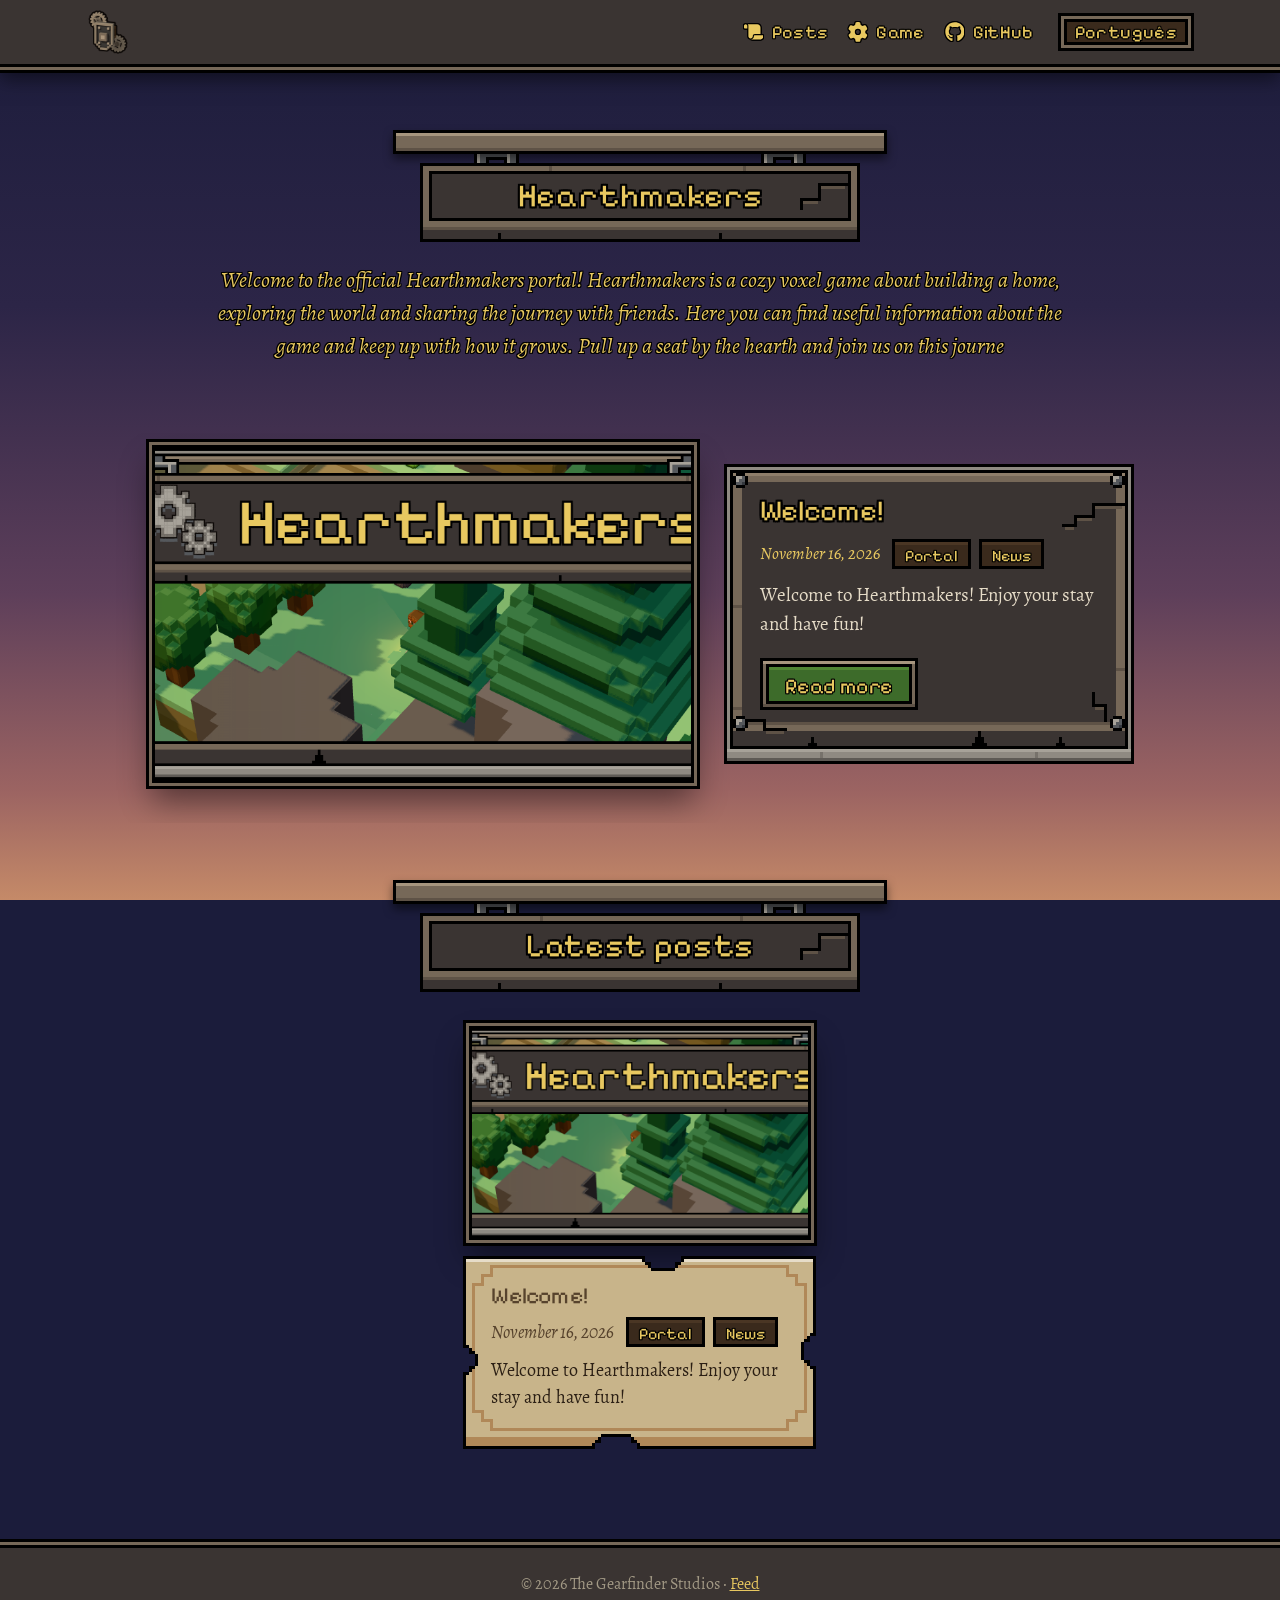
<file: index.html>
<!doctype html>
<html lang="en">
<head>
  <meta charset="utf-8" />
  <meta name="viewport" content="width=device-width, initial-scale=1" />
  <meta name="generator" content="HearthBlog" />
  <title>Hearthmakers</title>
  <meta name="description" content="Welcome to the official Hearthmakers portal!

Hearthmakers is a cozy voxel game about building a home, exploring the world and sharing the journey with friends.

Here you can find useful information about the game and keep up with how it grows. Pull up a seat by the hearth and join us on this journe" />
  <meta property="og:title" content="Hearthmakers" />
  <meta property="og:description" content="Welcome to the official Hearthmakers portal!

Hearthmakers is a cozy voxel game about building a home, exploring the world and sharing the journey with friends.

Here you can find useful information about the game and keep up with how it grows. Pull up a seat by the hearth and join us on this journe" />
  <meta property="og:type" content="website" />
  <meta property="og:url" content="https://makers.the-gearfinder.org/" />
  <meta property="og:image" content="https://makers.the-gearfinder.org/content/brand/logo.gif" />
  <meta name="twitter:card" content="summary" />
  <link rel="canonical" href="https://makers.the-gearfinder.org/" />
  <link rel="icon" href="content/brand/icon.gif" />
  <link rel="apple-touch-icon" href="content/brand/icon.gif" />
  <link rel="alternate" hreflang="pt-BR" href="pt-br/" />
  <link rel="alternate" type="application/rss+xml" title="Hearthmakers" href="feed.xml" />
  <link rel="stylesheet" href="theme/style.css" />
</head>
<body>
<div class="backdrop"></div>
<div class="embers" aria-hidden="true"><span></span><span></span><span></span><span></span><span></span><span></span><span></span><span></span><span></span><span></span><span></span><span></span><span></span><span></span><span></span><span></span><span></span><span></span><span></span><span></span><span></span><span></span><span></span><span></span></div>
<div class="page" lang="en" data-words="{&quot;previous&quot;:&quot;Previous&quot;,&quot;next&quot;:&quot;Next&quot;,&quot;close&quot;:&quot;Close&quot;,&quot;slide&quot;:&quot;Show {number}&quot;,&quot;search&quot;:&quot;Search the posts&quot;,&quot;noResults&quot;:&quot;No post matches.&quot;}">
<header class="topbar">
  <div class="topbar-inner">
    <a class="logo" href="./"><img class="wordmark" src="content/brand/logo.gif" alt="Hearthmakers" /></a>
    <nav class="nav"><a class="worn" href="posts/"><svg class="icon" viewBox="0 0 576 512" aria-hidden="true" focusable="false"><!-- Font Awesome Free 6.7.2 by @fontawesome - https://fontawesome.com License - https://fontawesome.com/license/free (Icons: CC BY 4.0) --><path fill="currentColor" d="M0 80l0 48c0 17.7 14.3 32 32 32l16 0 48 0 0-80c0-26.5-21.5-48-48-48S0 53.5 0 80zM112 32c10 13.4 16 30 16 48l0 304c0 35.3 28.7 64 64 64s64-28.7 64-64l0-5.3c0-32.4 26.3-58.7 58.7-58.7L480 320l0-192c0-53-43-96-96-96L112 32zM464 480c61.9 0 112-50.1 112-112c0-8.8-7.2-16-16-16l-245.3 0c-14.7 0-26.7 11.9-26.7 26.7l0 5.3c0 53-43 96-96 96l176 0 96 0z"/></svg><span>Posts</span></a><a class="worn" href="https://hearthmakers.the-gearfinder.org/" target="_blank" rel="noopener"><svg class="icon" viewBox="0 0 512 512" aria-hidden="true" focusable="false"><!-- Font Awesome Free 6.7.2 by @fontawesome - https://fontawesome.com License - https://fontawesome.com/license/free (Icons: CC BY 4.0) --><path fill="currentColor" d="M495.9 166.6c3.2 8.7 .5 18.4-6.4 24.6l-43.3 39.4c1.1 8.3 1.7 16.8 1.7 25.4s-.6 17.1-1.7 25.4l43.3 39.4c6.9 6.2 9.6 15.9 6.4 24.6c-4.4 11.9-9.7 23.3-15.8 34.3l-4.7 8.1c-6.6 11-14 21.4-22.1 31.2c-5.9 7.2-15.7 9.6-24.5 6.8l-55.7-17.7c-13.4 10.3-28.2 18.9-44 25.4l-12.5 57.1c-2 9.1-9 16.3-18.2 17.8c-13.8 2.3-28 3.5-42.5 3.5s-28.7-1.2-42.5-3.5c-9.2-1.5-16.2-8.7-18.2-17.8l-12.5-57.1c-15.8-6.5-30.6-15.1-44-25.4L83.1 425.9c-8.8 2.8-18.6 .3-24.5-6.8c-8.1-9.8-15.5-20.2-22.1-31.2l-4.7-8.1c-6.1-11-11.4-22.4-15.8-34.3c-3.2-8.7-.5-18.4 6.4-24.6l43.3-39.4C64.6 273.1 64 264.6 64 256s.6-17.1 1.7-25.4L22.4 191.2c-6.9-6.2-9.6-15.9-6.4-24.6c4.4-11.9 9.7-23.3 15.8-34.3l4.7-8.1c6.6-11 14-21.4 22.1-31.2c5.9-7.2 15.7-9.6 24.5-6.8l55.7 17.7c13.4-10.3 28.2-18.9 44-25.4l12.5-57.1c2-9.1 9-16.3 18.2-17.8C227.3 1.2 241.5 0 256 0s28.7 1.2 42.5 3.5c9.2 1.5 16.2 8.7 18.2 17.8l12.5 57.1c15.8 6.5 30.6 15.1 44 25.4l55.7-17.7c8.8-2.8 18.6-.3 24.5 6.8c8.1 9.8 15.5 20.2 22.1 31.2l4.7 8.1c6.1 11 11.4 22.4 15.8 34.3zM256 336a80 80 0 1 0 0-160 80 80 0 1 0 0 160z"/></svg><span>Game</span></a><a class="worn" href="https://github.com/Hearthmakers/Hearthmakers-Releases" target="_blank" rel="noopener"><svg class="icon" viewBox="0 0 496 512" aria-hidden="true" focusable="false"><!-- Font Awesome Free 6.7.2 by @fontawesome - https://fontawesome.com License - https://fontawesome.com/license/free (Icons: CC BY 4.0) --><path fill="currentColor" d="M165.9 397.4c0 2-2.3 3.6-5.2 3.6-3.3.3-5.6-1.3-5.6-3.6 0-2 2.3-3.6 5.2-3.6 3-.3 5.6 1.3 5.6 3.6zm-31.1-4.5c-.7 2 1.3 4.3 4.3 4.9 2.6 1 5.6 0 6.2-2s-1.3-4.3-4.3-5.2c-2.6-.7-5.5.3-6.2 2.3zm44.2-1.7c-2.9.7-4.9 2.6-4.6 4.9.3 2 2.9 3.3 5.9 2.6 2.9-.7 4.9-2.6 4.6-4.6-.3-1.9-3-3.2-5.9-2.9zM244.8 8C106.1 8 0 113.3 0 252c0 110.9 69.8 205.8 169.5 239.2 12.8 2.3 17.3-5.6 17.3-12.1 0-6.2-.3-40.4-.3-61.4 0 0-70 15-84.7-29.8 0 0-11.4-29.1-27.8-36.6 0 0-22.9-15.7 1.6-15.4 0 0 24.9 2 38.6 25.8 21.9 38.6 58.6 27.5 72.9 20.9 2.3-16 8.8-27.1 16-33.7-55.9-6.2-112.3-14.3-112.3-110.5 0-27.5 7.6-41.3 23.6-58.9-2.6-6.5-11.1-33.3 2.6-67.9 20.9-6.5 69 27 69 27 20-5.6 41.5-8.5 62.8-8.5s42.8 2.9 62.8 8.5c0 0 48.1-33.6 69-27 13.7 34.7 5.2 61.4 2.6 67.9 16 17.7 25.8 31.5 25.8 58.9 0 96.5-58.9 104.2-114.8 110.5 9.2 7.9 17 22.9 17 46.4 0 33.7-.3 75.4-.3 83.6 0 6.5 4.6 14.4 17.3 12.1C428.2 457.8 496 362.9 496 252 496 113.3 383.5 8 244.8 8zM97.2 352.9c-1.3 1-1 3.3.7 5.2 1.6 1.6 3.9 2.3 5.2 1 1.3-1 1-3.3-.7-5.2-1.6-1.6-3.9-2.3-5.2-1zm-10.8-8.1c-.7 1.3.3 2.9 2.3 3.9 1.6 1 3.6.7 4.3-.7.7-1.3-.3-2.9-2.3-3.9-2-.6-3.6-.3-4.3.7zm32.4 35.6c-1.6 1.3-1 4.3 1.3 6.2 2.3 2.3 5.2 2.6 6.5 1 1.3-1.3.7-4.3-1.3-6.2-2.2-2.3-5.2-2.6-6.5-1zm-11.4-14.7c-1.6 1-1.6 3.6 0 5.9 1.6 2.3 4.3 3.3 5.6 2.3 1.6-1.3 1.6-3.9 0-6.2-1.4-2.3-4-3.3-5.6-2z"/></svg><span>GitHub</span></a></nav>
    <div class="langs"><a class="lang" href="pt-br/" hreflang="pt-BR" lang="pt-BR">Português</a></div>
  </div>
</header>
<main>
<section class="section">
<h1 class="section-title">Hearthmakers</h1>
<p class="blog-lead">Welcome to the official Hearthmakers portal!

Hearthmakers is a cozy voxel game about building a home, exploring the world and sharing the journey with friends.

Here you can find useful information about the game and keep up with how it grows. Pull up a seat by the hearth and join us on this journe</p>

</section>
<section class="section highlights">
<div class="carousel"><div class="carousel-track">
<article class="carousel-slide highlight">
  <a class="shot" href="posts/welcome/" tabindex="-1" aria-hidden="true"><img src="content/posts/welcome/cover.png" alt="" loading="lazy" /></a>
  <div class="board">
    <h2><a href="posts/welcome/">Welcome!</a></h2>
    <p class="post-meta"><time datetime="2026-11-16T19:57:00.000Z">November 16, 2026</time><a class="tag" href="tags/portal/">Portal</a><a class="tag" href="tags/news/">News</a></p>
    <p>Welcome to Hearthmakers! Enjoy your stay and have fun!</p>
    <div class="actions"><a class="primary" href="posts/welcome/">Read more</a></div>
  </div>
</article>
</div></div>
</section>
<section class="section">
<h2 class="section-title">Latest posts</h2>
<div class="tiles">
<article class="post-tile">
  <a class="shot" href="posts/welcome/" tabindex="-1" aria-hidden="true"><img src="content/posts/welcome/cover.png" alt="" loading="lazy" /></a>
  <div class="parchment">
    <h3><a href="posts/welcome/">Welcome!</a></h3>
    <p class="post-meta"><time datetime="2026-11-16T19:57:00.000Z">November 16, 2026</time><a class="tag" href="tags/portal/">Portal</a><a class="tag" href="tags/news/">News</a></p>
    <p>Welcome to Hearthmakers! Enjoy your stay and have fun!</p>
  </div>
</article>
</div>

</section>
</main>
<footer class="footer">
  
  <p>&copy; 2026 The Gearfinder Studios · <a href="feed.xml">Feed</a></p>
</footer>
</div>
<script src="theme/paint.js"></script>
</body>
</html>
</file>
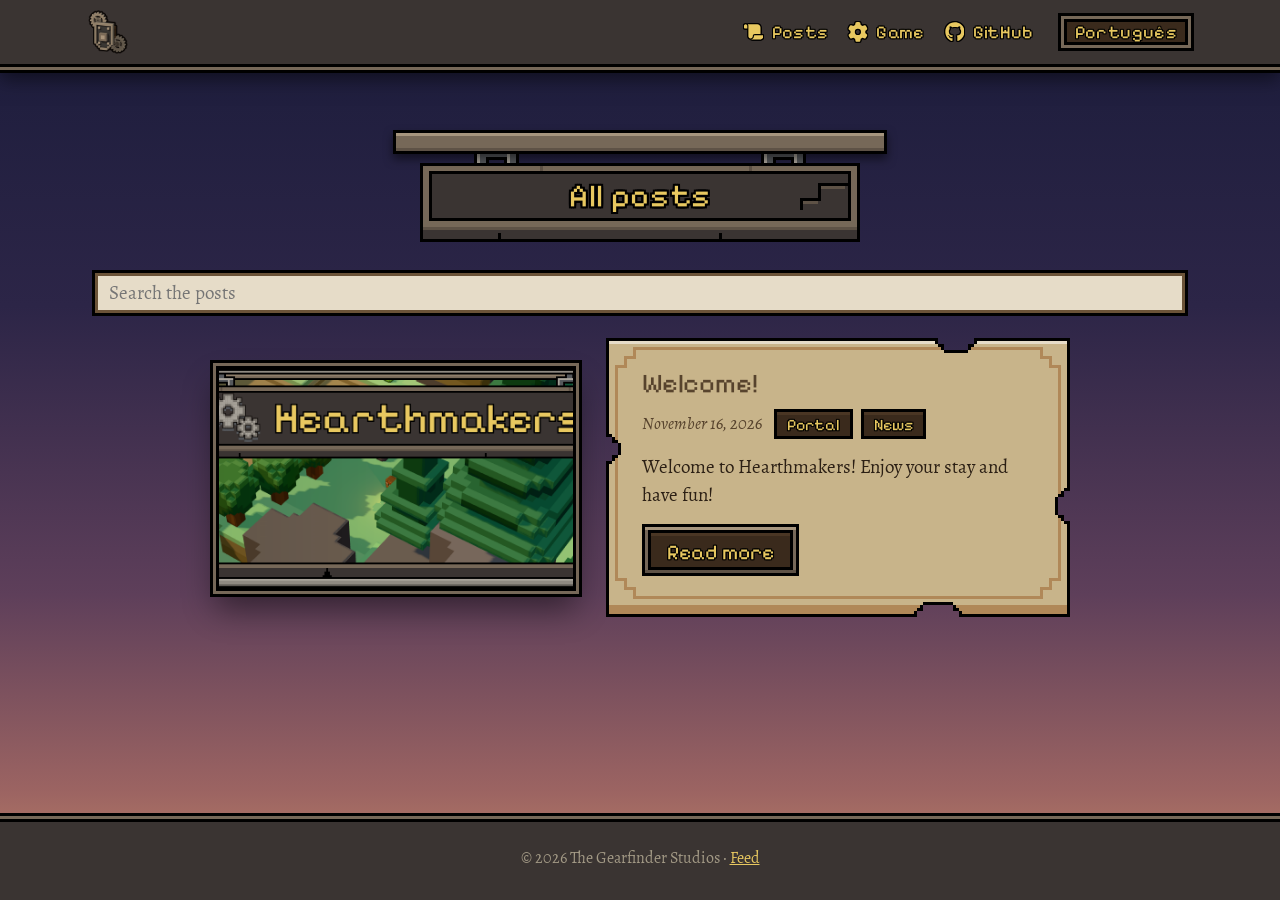
<file: posts/index.html>
<!doctype html>
<html lang="en">
<head>
  <meta charset="utf-8" />
  <meta name="viewport" content="width=device-width, initial-scale=1" />
  <meta name="generator" content="HearthBlog" />
  <title>Hearthmakers</title>
  <meta name="description" content="Welcome to the official Hearthmakers portal!

Hearthmakers is a cozy voxel game about building a home, exploring the world and sharing the journey with friends.

Here you can find useful information about the game and keep up with how it grows. Pull up a seat by the hearth and join us on this journe" />
  <meta property="og:title" content="Hearthmakers" />
  <meta property="og:description" content="Welcome to the official Hearthmakers portal!

Hearthmakers is a cozy voxel game about building a home, exploring the world and sharing the journey with friends.

Here you can find useful information about the game and keep up with how it grows. Pull up a seat by the hearth and join us on this journe" />
  <meta property="og:type" content="website" />
  <meta property="og:url" content="https://makers.the-gearfinder.org/posts/" />
  <meta property="og:image" content="https://makers.the-gearfinder.org/content/brand/logo.gif" />
  <meta name="twitter:card" content="summary" />
  <link rel="canonical" href="https://makers.the-gearfinder.org/posts/" />
  <link rel="icon" href="../content/brand/icon.gif" />
  <link rel="apple-touch-icon" href="../content/brand/icon.gif" />
  <link rel="alternate" hreflang="pt-BR" href="../pt-br/posts/" />
  <link rel="alternate" type="application/rss+xml" title="Hearthmakers" href="../feed.xml" />
  <link rel="stylesheet" href="../theme/style.css" />
</head>
<body>
<div class="backdrop"></div>
<div class="embers" aria-hidden="true"><span></span><span></span><span></span><span></span><span></span><span></span><span></span><span></span><span></span><span></span><span></span><span></span><span></span><span></span><span></span><span></span><span></span><span></span><span></span><span></span><span></span><span></span><span></span><span></span></div>
<div class="page" lang="en" data-words="{&quot;previous&quot;:&quot;Previous&quot;,&quot;next&quot;:&quot;Next&quot;,&quot;close&quot;:&quot;Close&quot;,&quot;slide&quot;:&quot;Show {number}&quot;,&quot;search&quot;:&quot;Search the posts&quot;,&quot;noResults&quot;:&quot;No post matches.&quot;}">
<header class="topbar">
  <div class="topbar-inner">
    <a class="logo" href="../"><img class="wordmark" src="../content/brand/logo.gif" alt="Hearthmakers" /></a>
    <nav class="nav"><a class="worn" href="../posts/"><svg class="icon" viewBox="0 0 576 512" aria-hidden="true" focusable="false"><!-- Font Awesome Free 6.7.2 by @fontawesome - https://fontawesome.com License - https://fontawesome.com/license/free (Icons: CC BY 4.0) --><path fill="currentColor" d="M0 80l0 48c0 17.7 14.3 32 32 32l16 0 48 0 0-80c0-26.5-21.5-48-48-48S0 53.5 0 80zM112 32c10 13.4 16 30 16 48l0 304c0 35.3 28.7 64 64 64s64-28.7 64-64l0-5.3c0-32.4 26.3-58.7 58.7-58.7L480 320l0-192c0-53-43-96-96-96L112 32zM464 480c61.9 0 112-50.1 112-112c0-8.8-7.2-16-16-16l-245.3 0c-14.7 0-26.7 11.9-26.7 26.7l0 5.3c0 53-43 96-96 96l176 0 96 0z"/></svg><span>Posts</span></a><a class="worn" href="https://hearthmakers.the-gearfinder.org/" target="_blank" rel="noopener"><svg class="icon" viewBox="0 0 512 512" aria-hidden="true" focusable="false"><!-- Font Awesome Free 6.7.2 by @fontawesome - https://fontawesome.com License - https://fontawesome.com/license/free (Icons: CC BY 4.0) --><path fill="currentColor" d="M495.9 166.6c3.2 8.7 .5 18.4-6.4 24.6l-43.3 39.4c1.1 8.3 1.7 16.8 1.7 25.4s-.6 17.1-1.7 25.4l43.3 39.4c6.9 6.2 9.6 15.9 6.4 24.6c-4.4 11.9-9.7 23.3-15.8 34.3l-4.7 8.1c-6.6 11-14 21.4-22.1 31.2c-5.9 7.2-15.7 9.6-24.5 6.8l-55.7-17.7c-13.4 10.3-28.2 18.9-44 25.4l-12.5 57.1c-2 9.1-9 16.3-18.2 17.8c-13.8 2.3-28 3.5-42.5 3.5s-28.7-1.2-42.5-3.5c-9.2-1.5-16.2-8.7-18.2-17.8l-12.5-57.1c-15.8-6.5-30.6-15.1-44-25.4L83.1 425.9c-8.8 2.8-18.6 .3-24.5-6.8c-8.1-9.8-15.5-20.2-22.1-31.2l-4.7-8.1c-6.1-11-11.4-22.4-15.8-34.3c-3.2-8.7-.5-18.4 6.4-24.6l43.3-39.4C64.6 273.1 64 264.6 64 256s.6-17.1 1.7-25.4L22.4 191.2c-6.9-6.2-9.6-15.9-6.4-24.6c4.4-11.9 9.7-23.3 15.8-34.3l4.7-8.1c6.6-11 14-21.4 22.1-31.2c5.9-7.2 15.7-9.6 24.5-6.8l55.7 17.7c13.4-10.3 28.2-18.9 44-25.4l12.5-57.1c2-9.1 9-16.3 18.2-17.8C227.3 1.2 241.5 0 256 0s28.7 1.2 42.5 3.5c9.2 1.5 16.2 8.7 18.2 17.8l12.5 57.1c15.8 6.5 30.6 15.1 44 25.4l55.7-17.7c8.8-2.8 18.6-.3 24.5 6.8c8.1 9.8 15.5 20.2 22.1 31.2l4.7 8.1c6.1 11 11.4 22.4 15.8 34.3zM256 336a80 80 0 1 0 0-160 80 80 0 1 0 0 160z"/></svg><span>Game</span></a><a class="worn" href="https://github.com/Hearthmakers/Hearthmakers-Releases" target="_blank" rel="noopener"><svg class="icon" viewBox="0 0 496 512" aria-hidden="true" focusable="false"><!-- Font Awesome Free 6.7.2 by @fontawesome - https://fontawesome.com License - https://fontawesome.com/license/free (Icons: CC BY 4.0) --><path fill="currentColor" d="M165.9 397.4c0 2-2.3 3.6-5.2 3.6-3.3.3-5.6-1.3-5.6-3.6 0-2 2.3-3.6 5.2-3.6 3-.3 5.6 1.3 5.6 3.6zm-31.1-4.5c-.7 2 1.3 4.3 4.3 4.9 2.6 1 5.6 0 6.2-2s-1.3-4.3-4.3-5.2c-2.6-.7-5.5.3-6.2 2.3zm44.2-1.7c-2.9.7-4.9 2.6-4.6 4.9.3 2 2.9 3.3 5.9 2.6 2.9-.7 4.9-2.6 4.6-4.6-.3-1.9-3-3.2-5.9-2.9zM244.8 8C106.1 8 0 113.3 0 252c0 110.9 69.8 205.8 169.5 239.2 12.8 2.3 17.3-5.6 17.3-12.1 0-6.2-.3-40.4-.3-61.4 0 0-70 15-84.7-29.8 0 0-11.4-29.1-27.8-36.6 0 0-22.9-15.7 1.6-15.4 0 0 24.9 2 38.6 25.8 21.9 38.6 58.6 27.5 72.9 20.9 2.3-16 8.8-27.1 16-33.7-55.9-6.2-112.3-14.3-112.3-110.5 0-27.5 7.6-41.3 23.6-58.9-2.6-6.5-11.1-33.3 2.6-67.9 20.9-6.5 69 27 69 27 20-5.6 41.5-8.5 62.8-8.5s42.8 2.9 62.8 8.5c0 0 48.1-33.6 69-27 13.7 34.7 5.2 61.4 2.6 67.9 16 17.7 25.8 31.5 25.8 58.9 0 96.5-58.9 104.2-114.8 110.5 9.2 7.9 17 22.9 17 46.4 0 33.7-.3 75.4-.3 83.6 0 6.5 4.6 14.4 17.3 12.1C428.2 457.8 496 362.9 496 252 496 113.3 383.5 8 244.8 8zM97.2 352.9c-1.3 1-1 3.3.7 5.2 1.6 1.6 3.9 2.3 5.2 1 1.3-1 1-3.3-.7-5.2-1.6-1.6-3.9-2.3-5.2-1zm-10.8-8.1c-.7 1.3.3 2.9 2.3 3.9 1.6 1 3.6.7 4.3-.7.7-1.3-.3-2.9-2.3-3.9-2-.6-3.6-.3-4.3.7zm32.4 35.6c-1.6 1.3-1 4.3 1.3 6.2 2.3 2.3 5.2 2.6 6.5 1 1.3-1.3.7-4.3-1.3-6.2-2.2-2.3-5.2-2.6-6.5-1zm-11.4-14.7c-1.6 1-1.6 3.6 0 5.9 1.6 2.3 4.3 3.3 5.6 2.3 1.6-1.3 1.6-3.9 0-6.2-1.4-2.3-4-3.3-5.6-2z"/></svg><span>GitHub</span></a></nav>
    <div class="langs"><a class="lang" href="../pt-br/posts/" hreflang="pt-BR" lang="pt-BR">Português</a></div>
  </div>
</header>
<main>
<section class="section">
<h1 class="section-title">All posts</h1>
<div class="posts" data-search="../search.json">
<article class="post-card with-cover" data-entry="welcome">
  <a class="shot" href="../posts/welcome/" tabindex="-1" aria-hidden="true"><img src="../content/posts/welcome/cover.png" alt="" loading="lazy" /></a>
  <div class="parchment">
    <h2><a href="../posts/welcome/">Welcome!</a></h2>
    <p class="post-meta"><time datetime="2026-11-16T19:57:00.000Z">November 16, 2026</time><a class="tag" href="../tags/portal/">Portal</a><a class="tag" href="../tags/news/">News</a></p>
    <p>Welcome to Hearthmakers! Enjoy your stay and have fun!</p>
    <a class="secondary" href="../posts/welcome/">Read more</a>
  </div>
</article>
</div>

</section>
</main>
<footer class="footer">
  
  <p>&copy; 2026 The Gearfinder Studios · <a href="../feed.xml">Feed</a></p>
</footer>
</div>
<script src="../theme/paint.js"></script>
</body>
</html>
</file>
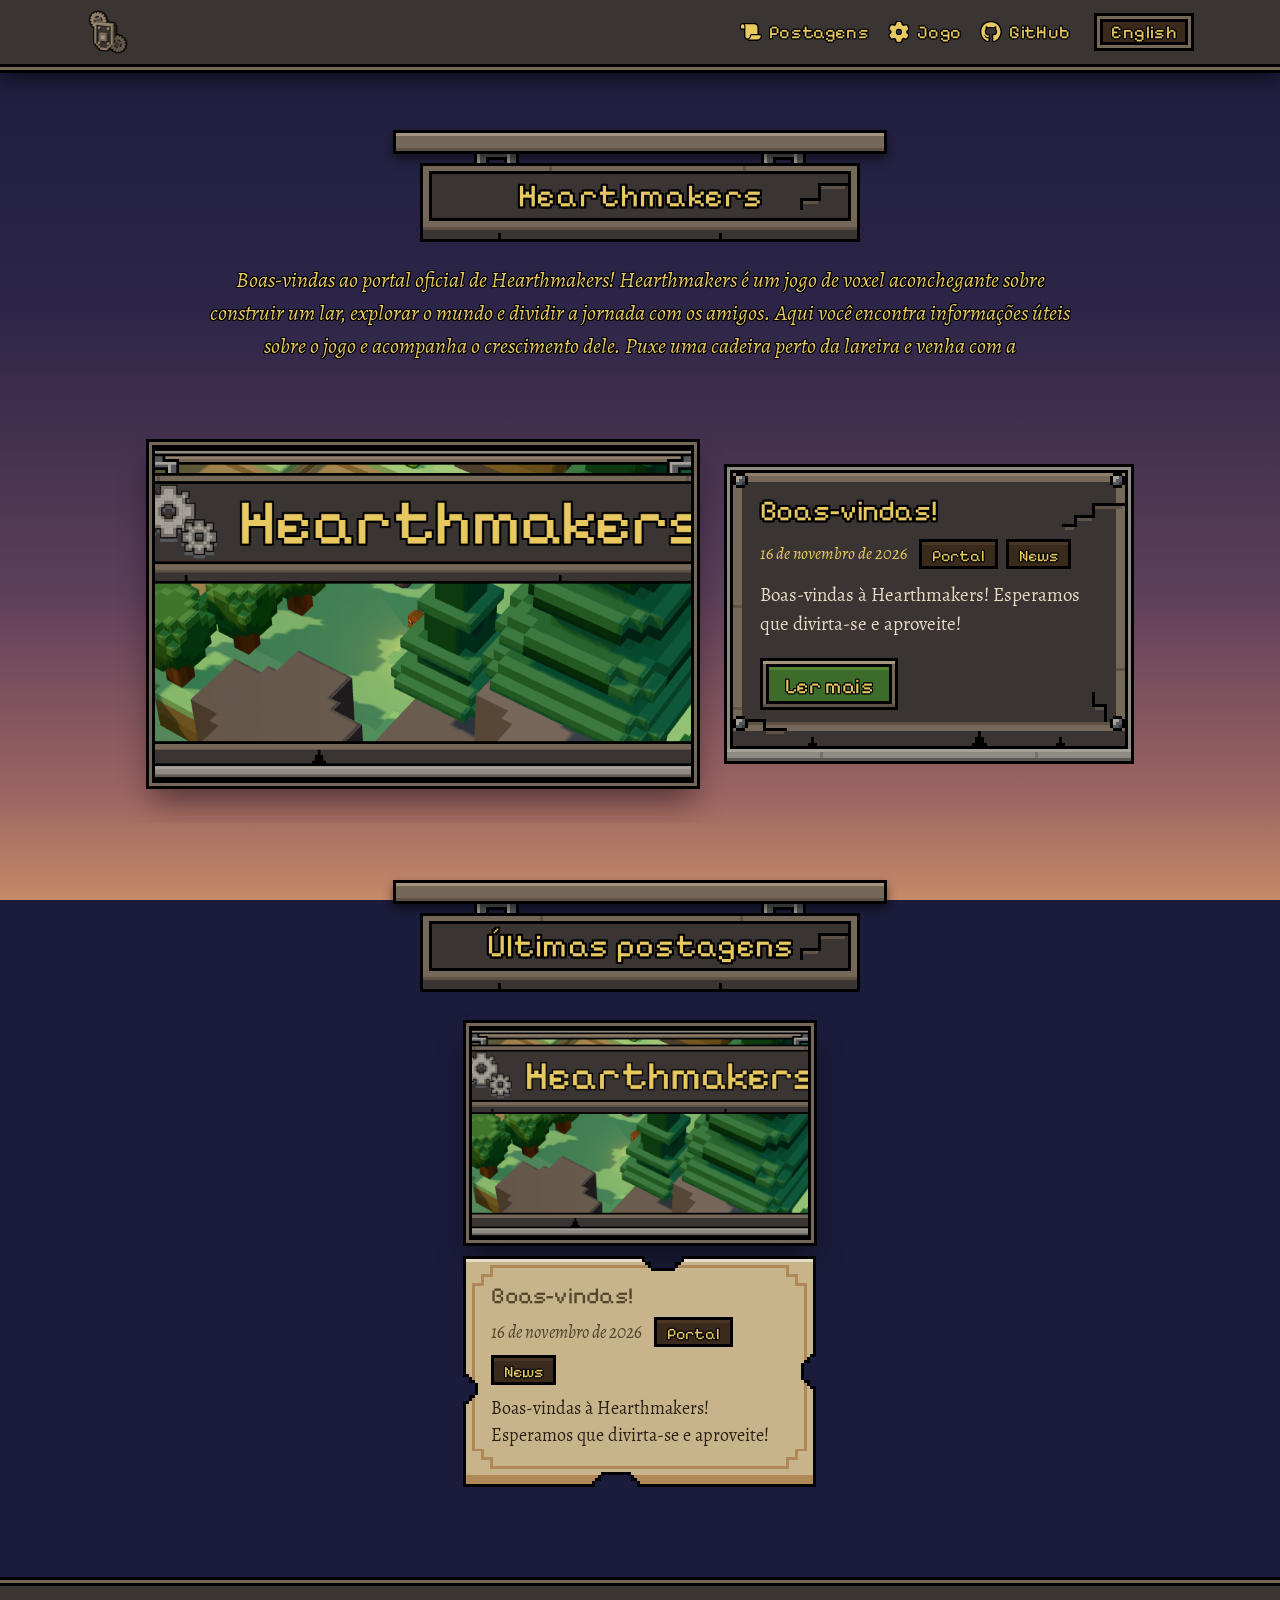
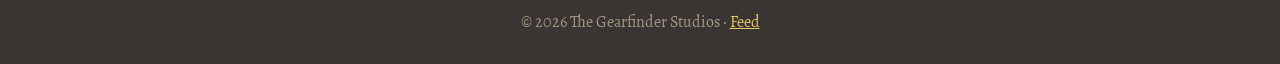
<file: pt-br/index.html>
<!doctype html>
<html lang="pt-BR">
<head>
  <meta charset="utf-8" />
  <meta name="viewport" content="width=device-width, initial-scale=1" />
  <meta name="generator" content="HearthBlog" />
  <title>Hearthmakers</title>
  <meta name="description" content="Boas-vindas ao portal oficial de Hearthmakers!

Hearthmakers é um jogo de voxel aconchegante sobre construir um lar, explorar o mundo e dividir a jornada com os amigos.

Aqui você encontra informações úteis sobre o jogo e acompanha o crescimento dele. Puxe uma cadeira perto da lareira e venha com a" />
  <meta property="og:title" content="Hearthmakers" />
  <meta property="og:description" content="Boas-vindas ao portal oficial de Hearthmakers!

Hearthmakers é um jogo de voxel aconchegante sobre construir um lar, explorar o mundo e dividir a jornada com os amigos.

Aqui você encontra informações úteis sobre o jogo e acompanha o crescimento dele. Puxe uma cadeira perto da lareira e venha com a" />
  <meta property="og:type" content="website" />
  <meta property="og:url" content="https://makers.the-gearfinder.org/pt-br/" />
  <meta property="og:image" content="https://makers.the-gearfinder.org/content/brand/logo.gif" />
  <meta name="twitter:card" content="summary" />
  <link rel="canonical" href="https://makers.the-gearfinder.org/pt-br/" />
  <link rel="icon" href="../content/brand/icon.gif" />
  <link rel="apple-touch-icon" href="../content/brand/icon.gif" />
  <link rel="alternate" hreflang="en" href="../" />
  <link rel="alternate" type="application/rss+xml" title="Hearthmakers" href="../pt-br/feed.xml" />
  <link rel="stylesheet" href="../theme/style.css" />
</head>
<body>
<div class="backdrop"></div>
<div class="embers" aria-hidden="true"><span></span><span></span><span></span><span></span><span></span><span></span><span></span><span></span><span></span><span></span><span></span><span></span><span></span><span></span><span></span><span></span><span></span><span></span><span></span><span></span><span></span><span></span><span></span><span></span></div>
<div class="page" lang="pt-BR" data-words="{&quot;previous&quot;:&quot;Anterior&quot;,&quot;next&quot;:&quot;Próxima&quot;,&quot;close&quot;:&quot;Fechar&quot;,&quot;slide&quot;:&quot;Mostrar {number}&quot;,&quot;search&quot;:&quot;Buscar nas postagens&quot;,&quot;noResults&quot;:&quot;Nenhuma postagem encontrada.&quot;}">
<header class="topbar">
  <div class="topbar-inner">
    <a class="logo" href="../pt-br/"><img class="wordmark" src="../content/brand/logo.gif" alt="Hearthmakers" /></a>
    <nav class="nav"><a class="worn" href="../pt-br/posts/"><svg class="icon" viewBox="0 0 576 512" aria-hidden="true" focusable="false"><!-- Font Awesome Free 6.7.2 by @fontawesome - https://fontawesome.com License - https://fontawesome.com/license/free (Icons: CC BY 4.0) --><path fill="currentColor" d="M0 80l0 48c0 17.7 14.3 32 32 32l16 0 48 0 0-80c0-26.5-21.5-48-48-48S0 53.5 0 80zM112 32c10 13.4 16 30 16 48l0 304c0 35.3 28.7 64 64 64s64-28.7 64-64l0-5.3c0-32.4 26.3-58.7 58.7-58.7L480 320l0-192c0-53-43-96-96-96L112 32zM464 480c61.9 0 112-50.1 112-112c0-8.8-7.2-16-16-16l-245.3 0c-14.7 0-26.7 11.9-26.7 26.7l0 5.3c0 53-43 96-96 96l176 0 96 0z"/></svg><span>Postagens</span></a><a class="worn" href="https://hearthmakers.the-gearfinder.org/" target="_blank" rel="noopener"><svg class="icon" viewBox="0 0 512 512" aria-hidden="true" focusable="false"><!-- Font Awesome Free 6.7.2 by @fontawesome - https://fontawesome.com License - https://fontawesome.com/license/free (Icons: CC BY 4.0) --><path fill="currentColor" d="M495.9 166.6c3.2 8.7 .5 18.4-6.4 24.6l-43.3 39.4c1.1 8.3 1.7 16.8 1.7 25.4s-.6 17.1-1.7 25.4l43.3 39.4c6.9 6.2 9.6 15.9 6.4 24.6c-4.4 11.9-9.7 23.3-15.8 34.3l-4.7 8.1c-6.6 11-14 21.4-22.1 31.2c-5.9 7.2-15.7 9.6-24.5 6.8l-55.7-17.7c-13.4 10.3-28.2 18.9-44 25.4l-12.5 57.1c-2 9.1-9 16.3-18.2 17.8c-13.8 2.3-28 3.5-42.5 3.5s-28.7-1.2-42.5-3.5c-9.2-1.5-16.2-8.7-18.2-17.8l-12.5-57.1c-15.8-6.5-30.6-15.1-44-25.4L83.1 425.9c-8.8 2.8-18.6 .3-24.5-6.8c-8.1-9.8-15.5-20.2-22.1-31.2l-4.7-8.1c-6.1-11-11.4-22.4-15.8-34.3c-3.2-8.7-.5-18.4 6.4-24.6l43.3-39.4C64.6 273.1 64 264.6 64 256s.6-17.1 1.7-25.4L22.4 191.2c-6.9-6.2-9.6-15.9-6.4-24.6c4.4-11.9 9.7-23.3 15.8-34.3l4.7-8.1c6.6-11 14-21.4 22.1-31.2c5.9-7.2 15.7-9.6 24.5-6.8l55.7 17.7c13.4-10.3 28.2-18.9 44-25.4l12.5-57.1c2-9.1 9-16.3 18.2-17.8C227.3 1.2 241.5 0 256 0s28.7 1.2 42.5 3.5c9.2 1.5 16.2 8.7 18.2 17.8l12.5 57.1c15.8 6.5 30.6 15.1 44 25.4l55.7-17.7c8.8-2.8 18.6-.3 24.5 6.8c8.1 9.8 15.5 20.2 22.1 31.2l4.7 8.1c6.1 11 11.4 22.4 15.8 34.3zM256 336a80 80 0 1 0 0-160 80 80 0 1 0 0 160z"/></svg><span>Jogo</span></a><a class="worn" href="https://github.com/Hearthmakers/Hearthmakers-Releases" target="_blank" rel="noopener"><svg class="icon" viewBox="0 0 496 512" aria-hidden="true" focusable="false"><!-- Font Awesome Free 6.7.2 by @fontawesome - https://fontawesome.com License - https://fontawesome.com/license/free (Icons: CC BY 4.0) --><path fill="currentColor" d="M165.9 397.4c0 2-2.3 3.6-5.2 3.6-3.3.3-5.6-1.3-5.6-3.6 0-2 2.3-3.6 5.2-3.6 3-.3 5.6 1.3 5.6 3.6zm-31.1-4.5c-.7 2 1.3 4.3 4.3 4.9 2.6 1 5.6 0 6.2-2s-1.3-4.3-4.3-5.2c-2.6-.7-5.5.3-6.2 2.3zm44.2-1.7c-2.9.7-4.9 2.6-4.6 4.9.3 2 2.9 3.3 5.9 2.6 2.9-.7 4.9-2.6 4.6-4.6-.3-1.9-3-3.2-5.9-2.9zM244.8 8C106.1 8 0 113.3 0 252c0 110.9 69.8 205.8 169.5 239.2 12.8 2.3 17.3-5.6 17.3-12.1 0-6.2-.3-40.4-.3-61.4 0 0-70 15-84.7-29.8 0 0-11.4-29.1-27.8-36.6 0 0-22.9-15.7 1.6-15.4 0 0 24.9 2 38.6 25.8 21.9 38.6 58.6 27.5 72.9 20.9 2.3-16 8.8-27.1 16-33.7-55.9-6.2-112.3-14.3-112.3-110.5 0-27.5 7.6-41.3 23.6-58.9-2.6-6.5-11.1-33.3 2.6-67.9 20.9-6.5 69 27 69 27 20-5.6 41.5-8.5 62.8-8.5s42.8 2.9 62.8 8.5c0 0 48.1-33.6 69-27 13.7 34.7 5.2 61.4 2.6 67.9 16 17.7 25.8 31.5 25.8 58.9 0 96.5-58.9 104.2-114.8 110.5 9.2 7.9 17 22.9 17 46.4 0 33.7-.3 75.4-.3 83.6 0 6.5 4.6 14.4 17.3 12.1C428.2 457.8 496 362.9 496 252 496 113.3 383.5 8 244.8 8zM97.2 352.9c-1.3 1-1 3.3.7 5.2 1.6 1.6 3.9 2.3 5.2 1 1.3-1 1-3.3-.7-5.2-1.6-1.6-3.9-2.3-5.2-1zm-10.8-8.1c-.7 1.3.3 2.9 2.3 3.9 1.6 1 3.6.7 4.3-.7.7-1.3-.3-2.9-2.3-3.9-2-.6-3.6-.3-4.3.7zm32.4 35.6c-1.6 1.3-1 4.3 1.3 6.2 2.3 2.3 5.2 2.6 6.5 1 1.3-1.3.7-4.3-1.3-6.2-2.2-2.3-5.2-2.6-6.5-1zm-11.4-14.7c-1.6 1-1.6 3.6 0 5.9 1.6 2.3 4.3 3.3 5.6 2.3 1.6-1.3 1.6-3.9 0-6.2-1.4-2.3-4-3.3-5.6-2z"/></svg><span>GitHub</span></a></nav>
    <div class="langs"><a class="lang" href="../" hreflang="en" lang="en">English</a></div>
  </div>
</header>
<main>
<section class="section">
<h1 class="section-title">Hearthmakers</h1>
<p class="blog-lead">Boas-vindas ao portal oficial de Hearthmakers!

Hearthmakers é um jogo de voxel aconchegante sobre construir um lar, explorar o mundo e dividir a jornada com os amigos.

Aqui você encontra informações úteis sobre o jogo e acompanha o crescimento dele. Puxe uma cadeira perto da lareira e venha com a</p>

</section>
<section class="section highlights">
<div class="carousel"><div class="carousel-track">
<article class="carousel-slide highlight">
  <a class="shot" href="../pt-br/posts/welcome/" tabindex="-1" aria-hidden="true"><img src="../content/posts/welcome/cover.png" alt="" loading="lazy" /></a>
  <div class="board">
    <h2><a href="../pt-br/posts/welcome/">Boas-vindas!</a></h2>
    <p class="post-meta"><time datetime="2026-11-16T19:57:00.000Z">16 de novembro de 2026</time><a class="tag" href="../pt-br/tags/portal/">Portal</a><a class="tag" href="../pt-br/tags/news/">News</a></p>
    <p>Boas-vindas à Hearthmakers! Esperamos que divirta-se e aproveite!</p>
    <div class="actions"><a class="primary" href="../pt-br/posts/welcome/">Ler mais</a></div>
  </div>
</article>
</div></div>
</section>
<section class="section">
<h2 class="section-title">Últimas postagens</h2>
<div class="tiles">
<article class="post-tile">
  <a class="shot" href="../pt-br/posts/welcome/" tabindex="-1" aria-hidden="true"><img src="../content/posts/welcome/cover.png" alt="" loading="lazy" /></a>
  <div class="parchment">
    <h3><a href="../pt-br/posts/welcome/">Boas-vindas!</a></h3>
    <p class="post-meta"><time datetime="2026-11-16T19:57:00.000Z">16 de novembro de 2026</time><a class="tag" href="../pt-br/tags/portal/">Portal</a><a class="tag" href="../pt-br/tags/news/">News</a></p>
    <p>Boas-vindas à Hearthmakers! Esperamos que divirta-se e aproveite!</p>
  </div>
</article>
</div>

</section>
</main>
<footer class="footer">
  
  <p>&copy; 2026 The Gearfinder Studios · <a href="../pt-br/feed.xml">Feed</a></p>
</footer>
</div>
<script src="../theme/paint.js"></script>
</body>
</html>
</file>
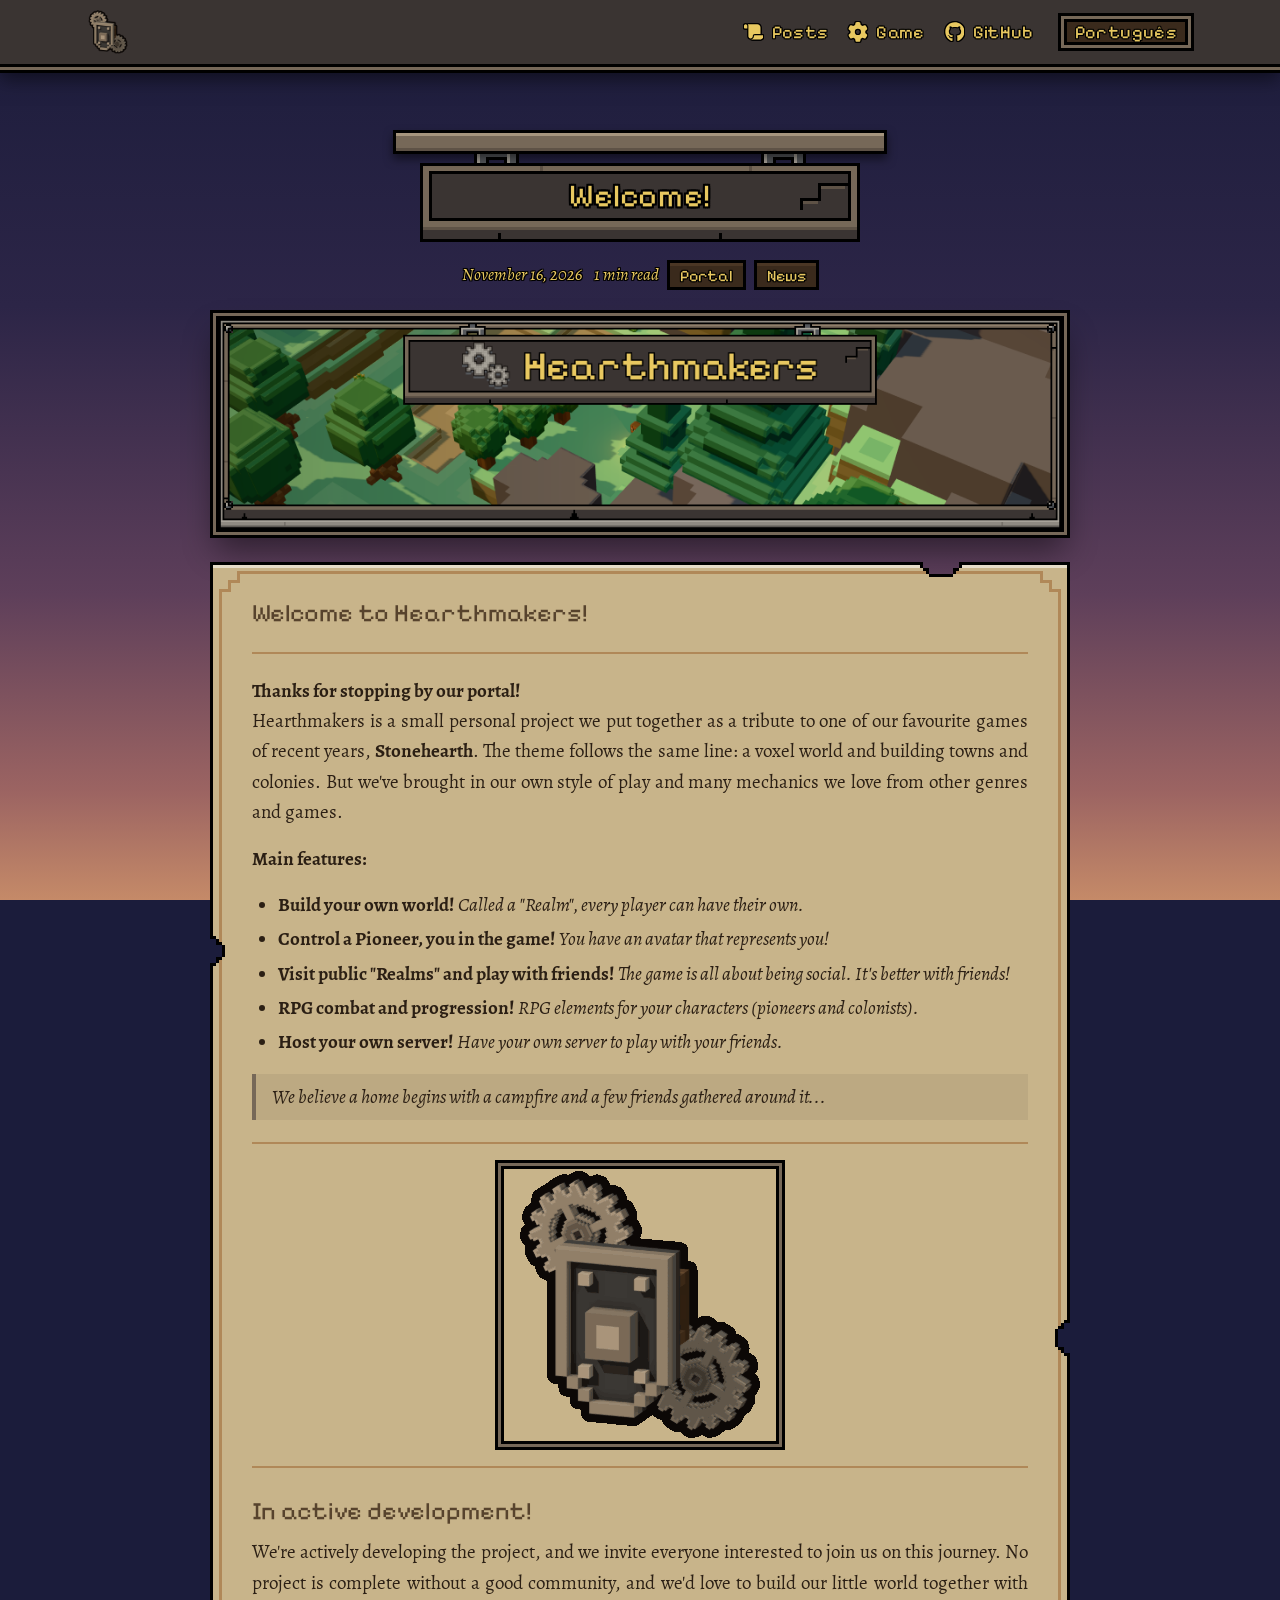
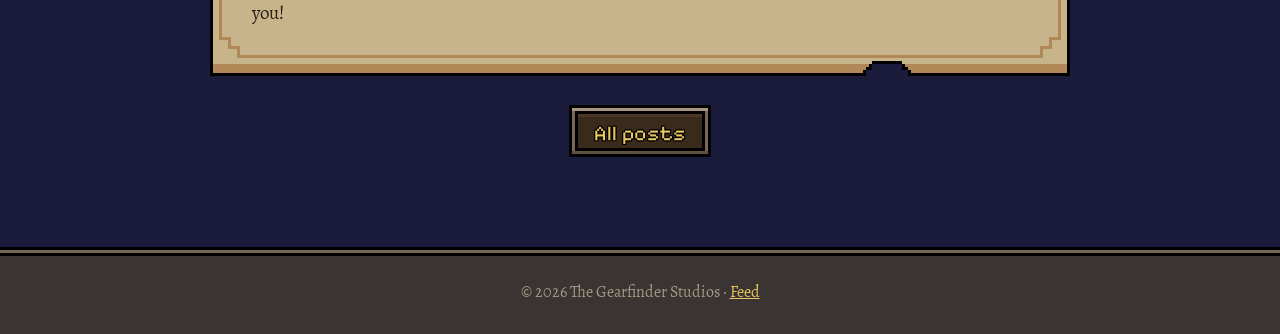
<file: posts/welcome/index.html>
<!doctype html>
<html lang="en">
<head>
  <meta charset="utf-8" />
  <meta name="viewport" content="width=device-width, initial-scale=1" />
  <meta name="generator" content="HearthBlog" />
  <title>Welcome! · Hearthmakers</title>
  <meta name="description" content="Welcome to Hearthmakers! Enjoy your stay and have fun!" />
  <meta property="og:title" content="Welcome! · Hearthmakers" />
  <meta property="og:description" content="Welcome to Hearthmakers! Enjoy your stay and have fun!" />
  <meta property="og:type" content="article" />
  <meta property="og:url" content="https://makers.the-gearfinder.org/posts/welcome/" />
  <meta property="og:image" content="https://makers.the-gearfinder.org/content/posts/welcome/cover.png" />
  <meta name="twitter:card" content="summary_large_image" />
  <link rel="canonical" href="https://makers.the-gearfinder.org/posts/welcome/" />
  <link rel="icon" href="../../content/brand/icon.gif" />
  <link rel="apple-touch-icon" href="../../content/brand/icon.gif" />
  <link rel="alternate" hreflang="pt-BR" href="../../pt-br/posts/welcome/" />
  <link rel="alternate" type="application/rss+xml" title="Hearthmakers" href="../../feed.xml" />
  <link rel="stylesheet" href="../../theme/style.css" />
</head>
<body>
<div class="backdrop"></div>
<div class="embers" aria-hidden="true"><span></span><span></span><span></span><span></span><span></span><span></span><span></span><span></span><span></span><span></span><span></span><span></span><span></span><span></span><span></span><span></span><span></span><span></span><span></span><span></span><span></span><span></span><span></span><span></span></div>
<div class="page" lang="en" data-words="{&quot;previous&quot;:&quot;Previous&quot;,&quot;next&quot;:&quot;Next&quot;,&quot;close&quot;:&quot;Close&quot;,&quot;slide&quot;:&quot;Show {number}&quot;,&quot;search&quot;:&quot;Search the posts&quot;,&quot;noResults&quot;:&quot;No post matches.&quot;}">
<header class="topbar">
  <div class="topbar-inner">
    <a class="logo" href="../../"><img class="wordmark" src="../../content/brand/logo.gif" alt="Hearthmakers" /></a>
    <nav class="nav"><a class="worn" href="../../posts/"><svg class="icon" viewBox="0 0 576 512" aria-hidden="true" focusable="false"><!-- Font Awesome Free 6.7.2 by @fontawesome - https://fontawesome.com License - https://fontawesome.com/license/free (Icons: CC BY 4.0) --><path fill="currentColor" d="M0 80l0 48c0 17.7 14.3 32 32 32l16 0 48 0 0-80c0-26.5-21.5-48-48-48S0 53.5 0 80zM112 32c10 13.4 16 30 16 48l0 304c0 35.3 28.7 64 64 64s64-28.7 64-64l0-5.3c0-32.4 26.3-58.7 58.7-58.7L480 320l0-192c0-53-43-96-96-96L112 32zM464 480c61.9 0 112-50.1 112-112c0-8.8-7.2-16-16-16l-245.3 0c-14.7 0-26.7 11.9-26.7 26.7l0 5.3c0 53-43 96-96 96l176 0 96 0z"/></svg><span>Posts</span></a><a class="worn" href="https://hearthmakers.the-gearfinder.org/" target="_blank" rel="noopener"><svg class="icon" viewBox="0 0 512 512" aria-hidden="true" focusable="false"><!-- Font Awesome Free 6.7.2 by @fontawesome - https://fontawesome.com License - https://fontawesome.com/license/free (Icons: CC BY 4.0) --><path fill="currentColor" d="M495.9 166.6c3.2 8.7 .5 18.4-6.4 24.6l-43.3 39.4c1.1 8.3 1.7 16.8 1.7 25.4s-.6 17.1-1.7 25.4l43.3 39.4c6.9 6.2 9.6 15.9 6.4 24.6c-4.4 11.9-9.7 23.3-15.8 34.3l-4.7 8.1c-6.6 11-14 21.4-22.1 31.2c-5.9 7.2-15.7 9.6-24.5 6.8l-55.7-17.7c-13.4 10.3-28.2 18.9-44 25.4l-12.5 57.1c-2 9.1-9 16.3-18.2 17.8c-13.8 2.3-28 3.5-42.5 3.5s-28.7-1.2-42.5-3.5c-9.2-1.5-16.2-8.7-18.2-17.8l-12.5-57.1c-15.8-6.5-30.6-15.1-44-25.4L83.1 425.9c-8.8 2.8-18.6 .3-24.5-6.8c-8.1-9.8-15.5-20.2-22.1-31.2l-4.7-8.1c-6.1-11-11.4-22.4-15.8-34.3c-3.2-8.7-.5-18.4 6.4-24.6l43.3-39.4C64.6 273.1 64 264.6 64 256s.6-17.1 1.7-25.4L22.4 191.2c-6.9-6.2-9.6-15.9-6.4-24.6c4.4-11.9 9.7-23.3 15.8-34.3l4.7-8.1c6.6-11 14-21.4 22.1-31.2c5.9-7.2 15.7-9.6 24.5-6.8l55.7 17.7c13.4-10.3 28.2-18.9 44-25.4l12.5-57.1c2-9.1 9-16.3 18.2-17.8C227.3 1.2 241.5 0 256 0s28.7 1.2 42.5 3.5c9.2 1.5 16.2 8.7 18.2 17.8l12.5 57.1c15.8 6.5 30.6 15.1 44 25.4l55.7-17.7c8.8-2.8 18.6-.3 24.5 6.8c8.1 9.8 15.5 20.2 22.1 31.2l4.7 8.1c6.1 11 11.4 22.4 15.8 34.3zM256 336a80 80 0 1 0 0-160 80 80 0 1 0 0 160z"/></svg><span>Game</span></a><a class="worn" href="https://github.com/Hearthmakers/Hearthmakers-Releases" target="_blank" rel="noopener"><svg class="icon" viewBox="0 0 496 512" aria-hidden="true" focusable="false"><!-- Font Awesome Free 6.7.2 by @fontawesome - https://fontawesome.com License - https://fontawesome.com/license/free (Icons: CC BY 4.0) --><path fill="currentColor" d="M165.9 397.4c0 2-2.3 3.6-5.2 3.6-3.3.3-5.6-1.3-5.6-3.6 0-2 2.3-3.6 5.2-3.6 3-.3 5.6 1.3 5.6 3.6zm-31.1-4.5c-.7 2 1.3 4.3 4.3 4.9 2.6 1 5.6 0 6.2-2s-1.3-4.3-4.3-5.2c-2.6-.7-5.5.3-6.2 2.3zm44.2-1.7c-2.9.7-4.9 2.6-4.6 4.9.3 2 2.9 3.3 5.9 2.6 2.9-.7 4.9-2.6 4.6-4.6-.3-1.9-3-3.2-5.9-2.9zM244.8 8C106.1 8 0 113.3 0 252c0 110.9 69.8 205.8 169.5 239.2 12.8 2.3 17.3-5.6 17.3-12.1 0-6.2-.3-40.4-.3-61.4 0 0-70 15-84.7-29.8 0 0-11.4-29.1-27.8-36.6 0 0-22.9-15.7 1.6-15.4 0 0 24.9 2 38.6 25.8 21.9 38.6 58.6 27.5 72.9 20.9 2.3-16 8.8-27.1 16-33.7-55.9-6.2-112.3-14.3-112.3-110.5 0-27.5 7.6-41.3 23.6-58.9-2.6-6.5-11.1-33.3 2.6-67.9 20.9-6.5 69 27 69 27 20-5.6 41.5-8.5 62.8-8.5s42.8 2.9 62.8 8.5c0 0 48.1-33.6 69-27 13.7 34.7 5.2 61.4 2.6 67.9 16 17.7 25.8 31.5 25.8 58.9 0 96.5-58.9 104.2-114.8 110.5 9.2 7.9 17 22.9 17 46.4 0 33.7-.3 75.4-.3 83.6 0 6.5 4.6 14.4 17.3 12.1C428.2 457.8 496 362.9 496 252 496 113.3 383.5 8 244.8 8zM97.2 352.9c-1.3 1-1 3.3.7 5.2 1.6 1.6 3.9 2.3 5.2 1 1.3-1 1-3.3-.7-5.2-1.6-1.6-3.9-2.3-5.2-1zm-10.8-8.1c-.7 1.3.3 2.9 2.3 3.9 1.6 1 3.6.7 4.3-.7.7-1.3-.3-2.9-2.3-3.9-2-.6-3.6-.3-4.3.7zm32.4 35.6c-1.6 1.3-1 4.3 1.3 6.2 2.3 2.3 5.2 2.6 6.5 1 1.3-1.3.7-4.3-1.3-6.2-2.2-2.3-5.2-2.6-6.5-1zm-11.4-14.7c-1.6 1-1.6 3.6 0 5.9 1.6 2.3 4.3 3.3 5.6 2.3 1.6-1.3 1.6-3.9 0-6.2-1.4-2.3-4-3.3-5.6-2z"/></svg><span>GitHub</span></a></nav>
    <div class="langs"><a class="lang" href="../../pt-br/posts/welcome/" hreflang="pt-BR" lang="pt-BR">Português</a></div>
  </div>
</header>
<main>
<article class="section article">
<h1 class="section-title">Welcome!</h1>
<p class="post-meta"><time datetime="2026-11-16T19:57:00.000Z">November 16, 2026</time><span class="reading">1 min read</span><a class="tag" href="../../tags/portal/">Portal</a><a class="tag" href="../../tags/news/">News</a></p>
<div class="shot cover"><img src="../../content/posts/welcome/cover.png" alt="" /></div>
<div class="parchment markdown align-justify" data-text>
<h2>Welcome to Hearthmakers!</h2>
<hr>
<p><strong>Thanks for stopping by our portal!</strong><br>
Hearthmakers is a small personal project we put together as a tribute to one of our favourite games of recent years, <strong>Stonehearth</strong>. The theme follows the same line: a voxel world and building towns and colonies. But we've brought in our own style of play and many mechanics we love from other genres and games.</p>
<p><strong>Main features:</strong></p>
<ul>
<li><strong>Build your own world!</strong> <em>Called a &quot;Realm&quot;, every player can have their own.</em></li>
<li><strong>Control a Pioneer, you in the game!</strong> <em>You have an avatar that represents you!</em></li>
<li><strong>Visit public &quot;Realms&quot; and play with friends!</strong> <em>The game is all about being social. It's better with friends!</em></li>
<li><strong>RPG combat and progression!</strong> <em>RPG elements for your characters (pioneers and colonists).</em></li>
<li><strong>Host your own server!</strong> <em>Have your own server to play with your friends.</em></li>
</ul>
<blockquote>
<p>We believe a home begins with a campfire and a few friends gathered around it...</p>
</blockquote>
<hr>
<p><img src="../../content/posts/welcome/icon-spinning-512kb.gif" alt="" loading="lazy"></p>
<hr>
<h2>In active development!</h2>
<p>We're actively developing the project, and we invite everyone interested to join us on this journey. No project is complete without a good community, and we'd love to build our little world together with you!</p>

</div>

<div class="actions"><a class="secondary" href="../../posts/">All posts</a></div>
</article>
</main>
<footer class="footer">
  
  <p>&copy; 2026 The Gearfinder Studios · <a href="../../feed.xml">Feed</a></p>
</footer>
</div>
<script src="../../theme/paint.js"></script>
</body>
</html>
</file>
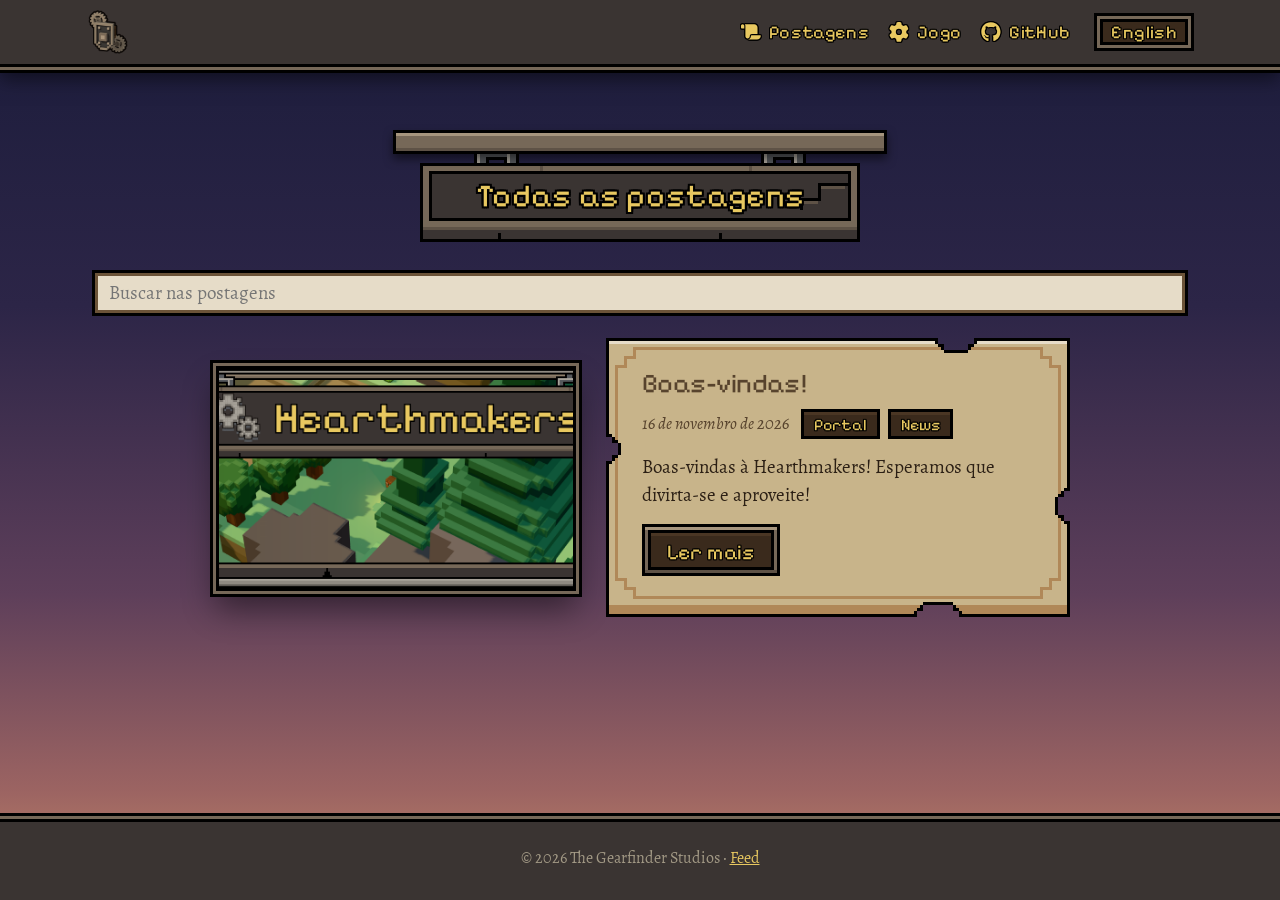
<file: pt-br/posts/index.html>
<!doctype html>
<html lang="pt-BR">
<head>
  <meta charset="utf-8" />
  <meta name="viewport" content="width=device-width, initial-scale=1" />
  <meta name="generator" content="HearthBlog" />
  <title>Hearthmakers</title>
  <meta name="description" content="Boas-vindas ao portal oficial de Hearthmakers!

Hearthmakers é um jogo de voxel aconchegante sobre construir um lar, explorar o mundo e dividir a jornada com os amigos.

Aqui você encontra informações úteis sobre o jogo e acompanha o crescimento dele. Puxe uma cadeira perto da lareira e venha com a" />
  <meta property="og:title" content="Hearthmakers" />
  <meta property="og:description" content="Boas-vindas ao portal oficial de Hearthmakers!

Hearthmakers é um jogo de voxel aconchegante sobre construir um lar, explorar o mundo e dividir a jornada com os amigos.

Aqui você encontra informações úteis sobre o jogo e acompanha o crescimento dele. Puxe uma cadeira perto da lareira e venha com a" />
  <meta property="og:type" content="website" />
  <meta property="og:url" content="https://makers.the-gearfinder.org/pt-br/posts/" />
  <meta property="og:image" content="https://makers.the-gearfinder.org/content/brand/logo.gif" />
  <meta name="twitter:card" content="summary" />
  <link rel="canonical" href="https://makers.the-gearfinder.org/pt-br/posts/" />
  <link rel="icon" href="../../content/brand/icon.gif" />
  <link rel="apple-touch-icon" href="../../content/brand/icon.gif" />
  <link rel="alternate" hreflang="en" href="../../posts/" />
  <link rel="alternate" type="application/rss+xml" title="Hearthmakers" href="../../pt-br/feed.xml" />
  <link rel="stylesheet" href="../../theme/style.css" />
</head>
<body>
<div class="backdrop"></div>
<div class="embers" aria-hidden="true"><span></span><span></span><span></span><span></span><span></span><span></span><span></span><span></span><span></span><span></span><span></span><span></span><span></span><span></span><span></span><span></span><span></span><span></span><span></span><span></span><span></span><span></span><span></span><span></span></div>
<div class="page" lang="pt-BR" data-words="{&quot;previous&quot;:&quot;Anterior&quot;,&quot;next&quot;:&quot;Próxima&quot;,&quot;close&quot;:&quot;Fechar&quot;,&quot;slide&quot;:&quot;Mostrar {number}&quot;,&quot;search&quot;:&quot;Buscar nas postagens&quot;,&quot;noResults&quot;:&quot;Nenhuma postagem encontrada.&quot;}">
<header class="topbar">
  <div class="topbar-inner">
    <a class="logo" href="../../pt-br/"><img class="wordmark" src="../../content/brand/logo.gif" alt="Hearthmakers" /></a>
    <nav class="nav"><a class="worn" href="../../pt-br/posts/"><svg class="icon" viewBox="0 0 576 512" aria-hidden="true" focusable="false"><!-- Font Awesome Free 6.7.2 by @fontawesome - https://fontawesome.com License - https://fontawesome.com/license/free (Icons: CC BY 4.0) --><path fill="currentColor" d="M0 80l0 48c0 17.7 14.3 32 32 32l16 0 48 0 0-80c0-26.5-21.5-48-48-48S0 53.5 0 80zM112 32c10 13.4 16 30 16 48l0 304c0 35.3 28.7 64 64 64s64-28.7 64-64l0-5.3c0-32.4 26.3-58.7 58.7-58.7L480 320l0-192c0-53-43-96-96-96L112 32zM464 480c61.9 0 112-50.1 112-112c0-8.8-7.2-16-16-16l-245.3 0c-14.7 0-26.7 11.9-26.7 26.7l0 5.3c0 53-43 96-96 96l176 0 96 0z"/></svg><span>Postagens</span></a><a class="worn" href="https://hearthmakers.the-gearfinder.org/" target="_blank" rel="noopener"><svg class="icon" viewBox="0 0 512 512" aria-hidden="true" focusable="false"><!-- Font Awesome Free 6.7.2 by @fontawesome - https://fontawesome.com License - https://fontawesome.com/license/free (Icons: CC BY 4.0) --><path fill="currentColor" d="M495.9 166.6c3.2 8.7 .5 18.4-6.4 24.6l-43.3 39.4c1.1 8.3 1.7 16.8 1.7 25.4s-.6 17.1-1.7 25.4l43.3 39.4c6.9 6.2 9.6 15.9 6.4 24.6c-4.4 11.9-9.7 23.3-15.8 34.3l-4.7 8.1c-6.6 11-14 21.4-22.1 31.2c-5.9 7.2-15.7 9.6-24.5 6.8l-55.7-17.7c-13.4 10.3-28.2 18.9-44 25.4l-12.5 57.1c-2 9.1-9 16.3-18.2 17.8c-13.8 2.3-28 3.5-42.5 3.5s-28.7-1.2-42.5-3.5c-9.2-1.5-16.2-8.7-18.2-17.8l-12.5-57.1c-15.8-6.5-30.6-15.1-44-25.4L83.1 425.9c-8.8 2.8-18.6 .3-24.5-6.8c-8.1-9.8-15.5-20.2-22.1-31.2l-4.7-8.1c-6.1-11-11.4-22.4-15.8-34.3c-3.2-8.7-.5-18.4 6.4-24.6l43.3-39.4C64.6 273.1 64 264.6 64 256s.6-17.1 1.7-25.4L22.4 191.2c-6.9-6.2-9.6-15.9-6.4-24.6c4.4-11.9 9.7-23.3 15.8-34.3l4.7-8.1c6.6-11 14-21.4 22.1-31.2c5.9-7.2 15.7-9.6 24.5-6.8l55.7 17.7c13.4-10.3 28.2-18.9 44-25.4l12.5-57.1c2-9.1 9-16.3 18.2-17.8C227.3 1.2 241.5 0 256 0s28.7 1.2 42.5 3.5c9.2 1.5 16.2 8.7 18.2 17.8l12.5 57.1c15.8 6.5 30.6 15.1 44 25.4l55.7-17.7c8.8-2.8 18.6-.3 24.5 6.8c8.1 9.8 15.5 20.2 22.1 31.2l4.7 8.1c6.1 11 11.4 22.4 15.8 34.3zM256 336a80 80 0 1 0 0-160 80 80 0 1 0 0 160z"/></svg><span>Jogo</span></a><a class="worn" href="https://github.com/Hearthmakers/Hearthmakers-Releases" target="_blank" rel="noopener"><svg class="icon" viewBox="0 0 496 512" aria-hidden="true" focusable="false"><!-- Font Awesome Free 6.7.2 by @fontawesome - https://fontawesome.com License - https://fontawesome.com/license/free (Icons: CC BY 4.0) --><path fill="currentColor" d="M165.9 397.4c0 2-2.3 3.6-5.2 3.6-3.3.3-5.6-1.3-5.6-3.6 0-2 2.3-3.6 5.2-3.6 3-.3 5.6 1.3 5.6 3.6zm-31.1-4.5c-.7 2 1.3 4.3 4.3 4.9 2.6 1 5.6 0 6.2-2s-1.3-4.3-4.3-5.2c-2.6-.7-5.5.3-6.2 2.3zm44.2-1.7c-2.9.7-4.9 2.6-4.6 4.9.3 2 2.9 3.3 5.9 2.6 2.9-.7 4.9-2.6 4.6-4.6-.3-1.9-3-3.2-5.9-2.9zM244.8 8C106.1 8 0 113.3 0 252c0 110.9 69.8 205.8 169.5 239.2 12.8 2.3 17.3-5.6 17.3-12.1 0-6.2-.3-40.4-.3-61.4 0 0-70 15-84.7-29.8 0 0-11.4-29.1-27.8-36.6 0 0-22.9-15.7 1.6-15.4 0 0 24.9 2 38.6 25.8 21.9 38.6 58.6 27.5 72.9 20.9 2.3-16 8.8-27.1 16-33.7-55.9-6.2-112.3-14.3-112.3-110.5 0-27.5 7.6-41.3 23.6-58.9-2.6-6.5-11.1-33.3 2.6-67.9 20.9-6.5 69 27 69 27 20-5.6 41.5-8.5 62.8-8.5s42.8 2.9 62.8 8.5c0 0 48.1-33.6 69-27 13.7 34.7 5.2 61.4 2.6 67.9 16 17.7 25.8 31.5 25.8 58.9 0 96.5-58.9 104.2-114.8 110.5 9.2 7.9 17 22.9 17 46.4 0 33.7-.3 75.4-.3 83.6 0 6.5 4.6 14.4 17.3 12.1C428.2 457.8 496 362.9 496 252 496 113.3 383.5 8 244.8 8zM97.2 352.9c-1.3 1-1 3.3.7 5.2 1.6 1.6 3.9 2.3 5.2 1 1.3-1 1-3.3-.7-5.2-1.6-1.6-3.9-2.3-5.2-1zm-10.8-8.1c-.7 1.3.3 2.9 2.3 3.9 1.6 1 3.6.7 4.3-.7.7-1.3-.3-2.9-2.3-3.9-2-.6-3.6-.3-4.3.7zm32.4 35.6c-1.6 1.3-1 4.3 1.3 6.2 2.3 2.3 5.2 2.6 6.5 1 1.3-1.3.7-4.3-1.3-6.2-2.2-2.3-5.2-2.6-6.5-1zm-11.4-14.7c-1.6 1-1.6 3.6 0 5.9 1.6 2.3 4.3 3.3 5.6 2.3 1.6-1.3 1.6-3.9 0-6.2-1.4-2.3-4-3.3-5.6-2z"/></svg><span>GitHub</span></a></nav>
    <div class="langs"><a class="lang" href="../../posts/" hreflang="en" lang="en">English</a></div>
  </div>
</header>
<main>
<section class="section">
<h1 class="section-title">Todas as postagens</h1>
<div class="posts" data-search="../../pt-br/search.json">
<article class="post-card with-cover" data-entry="welcome">
  <a class="shot" href="../../pt-br/posts/welcome/" tabindex="-1" aria-hidden="true"><img src="../../content/posts/welcome/cover.png" alt="" loading="lazy" /></a>
  <div class="parchment">
    <h2><a href="../../pt-br/posts/welcome/">Boas-vindas!</a></h2>
    <p class="post-meta"><time datetime="2026-11-16T19:57:00.000Z">16 de novembro de 2026</time><a class="tag" href="../../pt-br/tags/portal/">Portal</a><a class="tag" href="../../pt-br/tags/news/">News</a></p>
    <p>Boas-vindas à Hearthmakers! Esperamos que divirta-se e aproveite!</p>
    <a class="secondary" href="../../pt-br/posts/welcome/">Ler mais</a>
  </div>
</article>
</div>

</section>
</main>
<footer class="footer">
  
  <p>&copy; 2026 The Gearfinder Studios · <a href="../../pt-br/feed.xml">Feed</a></p>
</footer>
</div>
<script src="../../theme/paint.js"></script>
</body>
</html>
</file>
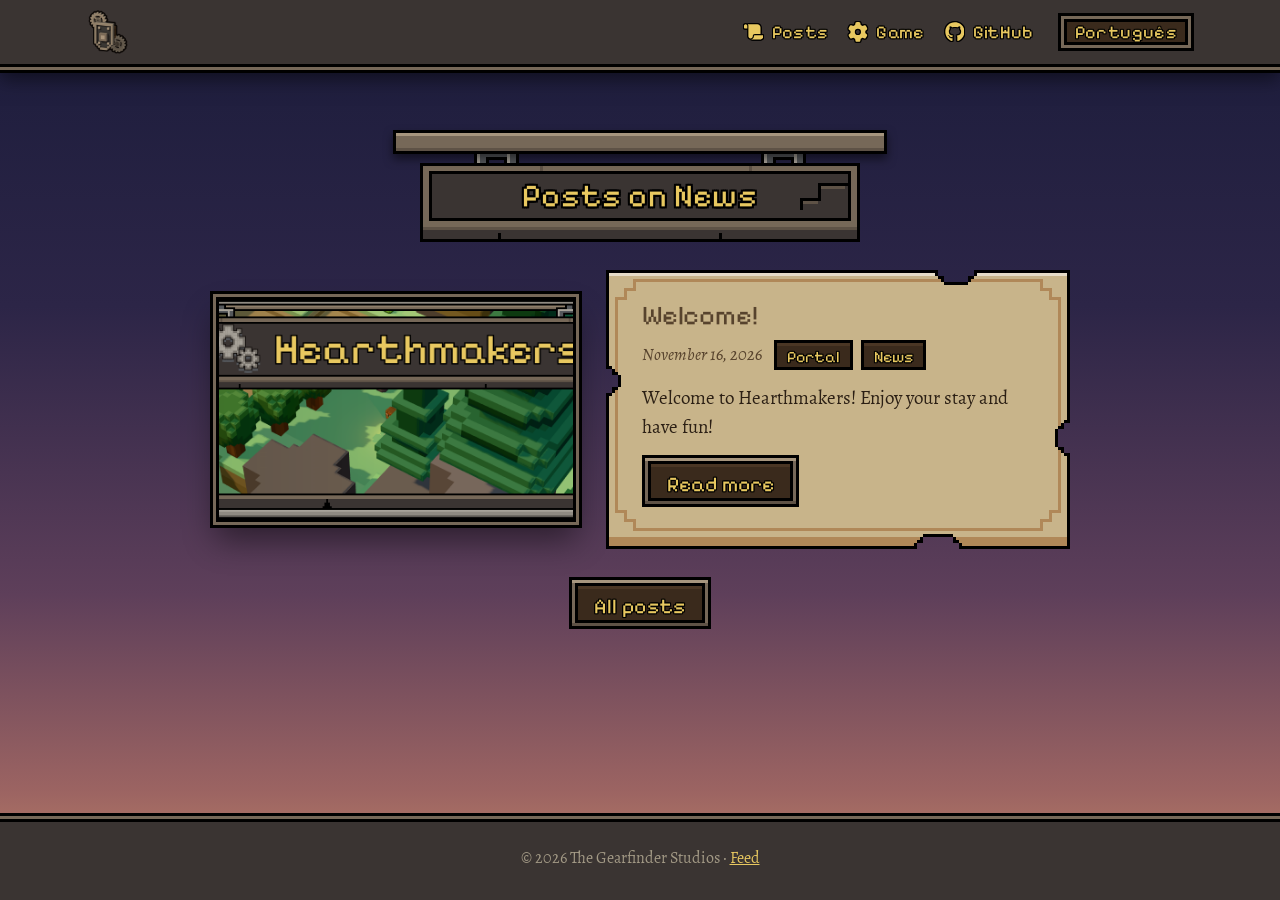
<file: tags/news/index.html>
<!doctype html>
<html lang="en">
<head>
  <meta charset="utf-8" />
  <meta name="viewport" content="width=device-width, initial-scale=1" />
  <meta name="generator" content="HearthBlog" />
  <title>News · Hearthmakers</title>
  <meta name="description" content="Welcome to the official Hearthmakers portal!

Hearthmakers is a cozy voxel game about building a home, exploring the world and sharing the journey with friends.

Here you can find useful information about the game and keep up with how it grows. Pull up a seat by the hearth and join us on this journe" />
  <meta property="og:title" content="News · Hearthmakers" />
  <meta property="og:description" content="Welcome to the official Hearthmakers portal!

Hearthmakers is a cozy voxel game about building a home, exploring the world and sharing the journey with friends.

Here you can find useful information about the game and keep up with how it grows. Pull up a seat by the hearth and join us on this journe" />
  <meta property="og:type" content="website" />
  <meta property="og:url" content="https://makers.the-gearfinder.org/tags/news/" />
  <meta property="og:image" content="https://makers.the-gearfinder.org/content/brand/logo.gif" />
  <meta name="twitter:card" content="summary" />
  <link rel="canonical" href="https://makers.the-gearfinder.org/tags/news/" />
  <link rel="icon" href="../../content/brand/icon.gif" />
  <link rel="apple-touch-icon" href="../../content/brand/icon.gif" />
  <link rel="alternate" hreflang="pt-BR" href="../../pt-br/tags/news/" />
  <link rel="alternate" type="application/rss+xml" title="Hearthmakers" href="../../feed.xml" />
  <link rel="stylesheet" href="../../theme/style.css" />
</head>
<body>
<div class="backdrop"></div>
<div class="embers" aria-hidden="true"><span></span><span></span><span></span><span></span><span></span><span></span><span></span><span></span><span></span><span></span><span></span><span></span><span></span><span></span><span></span><span></span><span></span><span></span><span></span><span></span><span></span><span></span><span></span><span></span></div>
<div class="page" lang="en" data-words="{&quot;previous&quot;:&quot;Previous&quot;,&quot;next&quot;:&quot;Next&quot;,&quot;close&quot;:&quot;Close&quot;,&quot;slide&quot;:&quot;Show {number}&quot;,&quot;search&quot;:&quot;Search the posts&quot;,&quot;noResults&quot;:&quot;No post matches.&quot;}">
<header class="topbar">
  <div class="topbar-inner">
    <a class="logo" href="../../"><img class="wordmark" src="../../content/brand/logo.gif" alt="Hearthmakers" /></a>
    <nav class="nav"><a class="worn" href="../../posts/"><svg class="icon" viewBox="0 0 576 512" aria-hidden="true" focusable="false"><!-- Font Awesome Free 6.7.2 by @fontawesome - https://fontawesome.com License - https://fontawesome.com/license/free (Icons: CC BY 4.0) --><path fill="currentColor" d="M0 80l0 48c0 17.7 14.3 32 32 32l16 0 48 0 0-80c0-26.5-21.5-48-48-48S0 53.5 0 80zM112 32c10 13.4 16 30 16 48l0 304c0 35.3 28.7 64 64 64s64-28.7 64-64l0-5.3c0-32.4 26.3-58.7 58.7-58.7L480 320l0-192c0-53-43-96-96-96L112 32zM464 480c61.9 0 112-50.1 112-112c0-8.8-7.2-16-16-16l-245.3 0c-14.7 0-26.7 11.9-26.7 26.7l0 5.3c0 53-43 96-96 96l176 0 96 0z"/></svg><span>Posts</span></a><a class="worn" href="https://hearthmakers.the-gearfinder.org/" target="_blank" rel="noopener"><svg class="icon" viewBox="0 0 512 512" aria-hidden="true" focusable="false"><!-- Font Awesome Free 6.7.2 by @fontawesome - https://fontawesome.com License - https://fontawesome.com/license/free (Icons: CC BY 4.0) --><path fill="currentColor" d="M495.9 166.6c3.2 8.7 .5 18.4-6.4 24.6l-43.3 39.4c1.1 8.3 1.7 16.8 1.7 25.4s-.6 17.1-1.7 25.4l43.3 39.4c6.9 6.2 9.6 15.9 6.4 24.6c-4.4 11.9-9.7 23.3-15.8 34.3l-4.7 8.1c-6.6 11-14 21.4-22.1 31.2c-5.9 7.2-15.7 9.6-24.5 6.8l-55.7-17.7c-13.4 10.3-28.2 18.9-44 25.4l-12.5 57.1c-2 9.1-9 16.3-18.2 17.8c-13.8 2.3-28 3.5-42.5 3.5s-28.7-1.2-42.5-3.5c-9.2-1.5-16.2-8.7-18.2-17.8l-12.5-57.1c-15.8-6.5-30.6-15.1-44-25.4L83.1 425.9c-8.8 2.8-18.6 .3-24.5-6.8c-8.1-9.8-15.5-20.2-22.1-31.2l-4.7-8.1c-6.1-11-11.4-22.4-15.8-34.3c-3.2-8.7-.5-18.4 6.4-24.6l43.3-39.4C64.6 273.1 64 264.6 64 256s.6-17.1 1.7-25.4L22.4 191.2c-6.9-6.2-9.6-15.9-6.4-24.6c4.4-11.9 9.7-23.3 15.8-34.3l4.7-8.1c6.6-11 14-21.4 22.1-31.2c5.9-7.2 15.7-9.6 24.5-6.8l55.7 17.7c13.4-10.3 28.2-18.9 44-25.4l12.5-57.1c2-9.1 9-16.3 18.2-17.8C227.3 1.2 241.5 0 256 0s28.7 1.2 42.5 3.5c9.2 1.5 16.2 8.7 18.2 17.8l12.5 57.1c15.8 6.5 30.6 15.1 44 25.4l55.7-17.7c8.8-2.8 18.6-.3 24.5 6.8c8.1 9.8 15.5 20.2 22.1 31.2l4.7 8.1c6.1 11 11.4 22.4 15.8 34.3zM256 336a80 80 0 1 0 0-160 80 80 0 1 0 0 160z"/></svg><span>Game</span></a><a class="worn" href="https://github.com/Hearthmakers/Hearthmakers-Releases" target="_blank" rel="noopener"><svg class="icon" viewBox="0 0 496 512" aria-hidden="true" focusable="false"><!-- Font Awesome Free 6.7.2 by @fontawesome - https://fontawesome.com License - https://fontawesome.com/license/free (Icons: CC BY 4.0) --><path fill="currentColor" d="M165.9 397.4c0 2-2.3 3.6-5.2 3.6-3.3.3-5.6-1.3-5.6-3.6 0-2 2.3-3.6 5.2-3.6 3-.3 5.6 1.3 5.6 3.6zm-31.1-4.5c-.7 2 1.3 4.3 4.3 4.9 2.6 1 5.6 0 6.2-2s-1.3-4.3-4.3-5.2c-2.6-.7-5.5.3-6.2 2.3zm44.2-1.7c-2.9.7-4.9 2.6-4.6 4.9.3 2 2.9 3.3 5.9 2.6 2.9-.7 4.9-2.6 4.6-4.6-.3-1.9-3-3.2-5.9-2.9zM244.8 8C106.1 8 0 113.3 0 252c0 110.9 69.8 205.8 169.5 239.2 12.8 2.3 17.3-5.6 17.3-12.1 0-6.2-.3-40.4-.3-61.4 0 0-70 15-84.7-29.8 0 0-11.4-29.1-27.8-36.6 0 0-22.9-15.7 1.6-15.4 0 0 24.9 2 38.6 25.8 21.9 38.6 58.6 27.5 72.9 20.9 2.3-16 8.8-27.1 16-33.7-55.9-6.2-112.3-14.3-112.3-110.5 0-27.5 7.6-41.3 23.6-58.9-2.6-6.5-11.1-33.3 2.6-67.9 20.9-6.5 69 27 69 27 20-5.6 41.5-8.5 62.8-8.5s42.8 2.9 62.8 8.5c0 0 48.1-33.6 69-27 13.7 34.7 5.2 61.4 2.6 67.9 16 17.7 25.8 31.5 25.8 58.9 0 96.5-58.9 104.2-114.8 110.5 9.2 7.9 17 22.9 17 46.4 0 33.7-.3 75.4-.3 83.6 0 6.5 4.6 14.4 17.3 12.1C428.2 457.8 496 362.9 496 252 496 113.3 383.5 8 244.8 8zM97.2 352.9c-1.3 1-1 3.3.7 5.2 1.6 1.6 3.9 2.3 5.2 1 1.3-1 1-3.3-.7-5.2-1.6-1.6-3.9-2.3-5.2-1zm-10.8-8.1c-.7 1.3.3 2.9 2.3 3.9 1.6 1 3.6.7 4.3-.7.7-1.3-.3-2.9-2.3-3.9-2-.6-3.6-.3-4.3.7zm32.4 35.6c-1.6 1.3-1 4.3 1.3 6.2 2.3 2.3 5.2 2.6 6.5 1 1.3-1.3.7-4.3-1.3-6.2-2.2-2.3-5.2-2.6-6.5-1zm-11.4-14.7c-1.6 1-1.6 3.6 0 5.9 1.6 2.3 4.3 3.3 5.6 2.3 1.6-1.3 1.6-3.9 0-6.2-1.4-2.3-4-3.3-5.6-2z"/></svg><span>GitHub</span></a></nav>
    <div class="langs"><a class="lang" href="../../pt-br/tags/news/" hreflang="pt-BR" lang="pt-BR">Português</a></div>
  </div>
</header>
<main>
<section class="section">
<h1 class="section-title">Posts on News</h1>
<div class="posts">
<article class="post-card with-cover" data-entry="welcome">
  <a class="shot" href="../../posts/welcome/" tabindex="-1" aria-hidden="true"><img src="../../content/posts/welcome/cover.png" alt="" loading="lazy" /></a>
  <div class="parchment">
    <h2><a href="../../posts/welcome/">Welcome!</a></h2>
    <p class="post-meta"><time datetime="2026-11-16T19:57:00.000Z">November 16, 2026</time><a class="tag" href="../../tags/portal/">Portal</a><a class="tag" href="../../tags/news/">News</a></p>
    <p>Welcome to Hearthmakers! Enjoy your stay and have fun!</p>
    <a class="secondary" href="../../posts/welcome/">Read more</a>
  </div>
</article>
</div>
<div class="actions"><a class="secondary" href="../../posts/">All posts</a></div>
</section>
</main>
<footer class="footer">
  
  <p>&copy; 2026 The Gearfinder Studios · <a href="../../feed.xml">Feed</a></p>
</footer>
</div>
<script src="../../theme/paint.js"></script>
</body>
</html>
</file>
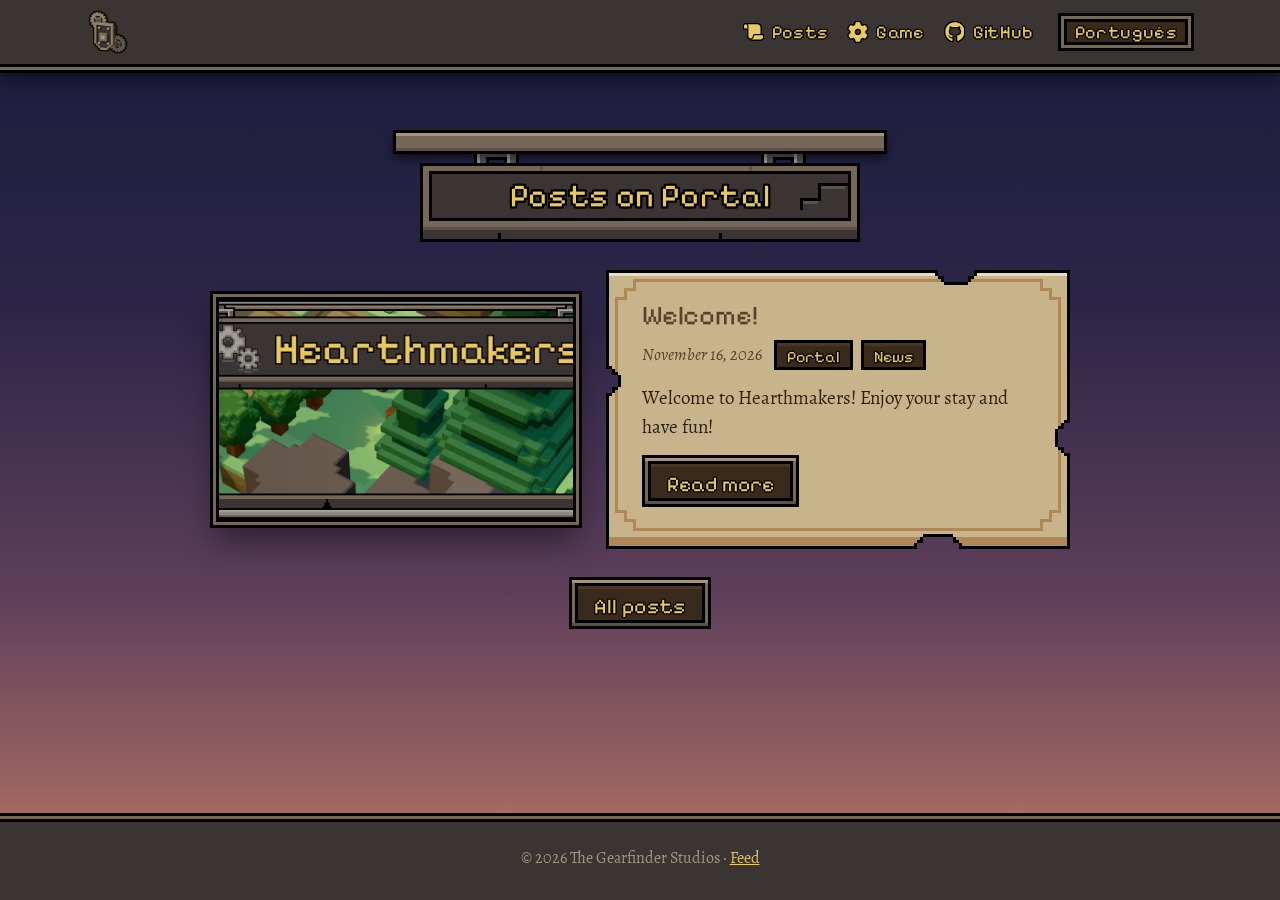
<file: tags/portal/index.html>
<!doctype html>
<html lang="en">
<head>
  <meta charset="utf-8" />
  <meta name="viewport" content="width=device-width, initial-scale=1" />
  <meta name="generator" content="HearthBlog" />
  <title>Portal · Hearthmakers</title>
  <meta name="description" content="Welcome to the official Hearthmakers portal!

Hearthmakers is a cozy voxel game about building a home, exploring the world and sharing the journey with friends.

Here you can find useful information about the game and keep up with how it grows. Pull up a seat by the hearth and join us on this journe" />
  <meta property="og:title" content="Portal · Hearthmakers" />
  <meta property="og:description" content="Welcome to the official Hearthmakers portal!

Hearthmakers is a cozy voxel game about building a home, exploring the world and sharing the journey with friends.

Here you can find useful information about the game and keep up with how it grows. Pull up a seat by the hearth and join us on this journe" />
  <meta property="og:type" content="website" />
  <meta property="og:url" content="https://makers.the-gearfinder.org/tags/portal/" />
  <meta property="og:image" content="https://makers.the-gearfinder.org/content/brand/logo.gif" />
  <meta name="twitter:card" content="summary" />
  <link rel="canonical" href="https://makers.the-gearfinder.org/tags/portal/" />
  <link rel="icon" href="../../content/brand/icon.gif" />
  <link rel="apple-touch-icon" href="../../content/brand/icon.gif" />
  <link rel="alternate" hreflang="pt-BR" href="../../pt-br/tags/portal/" />
  <link rel="alternate" type="application/rss+xml" title="Hearthmakers" href="../../feed.xml" />
  <link rel="stylesheet" href="../../theme/style.css" />
</head>
<body>
<div class="backdrop"></div>
<div class="embers" aria-hidden="true"><span></span><span></span><span></span><span></span><span></span><span></span><span></span><span></span><span></span><span></span><span></span><span></span><span></span><span></span><span></span><span></span><span></span><span></span><span></span><span></span><span></span><span></span><span></span><span></span></div>
<div class="page" lang="en" data-words="{&quot;previous&quot;:&quot;Previous&quot;,&quot;next&quot;:&quot;Next&quot;,&quot;close&quot;:&quot;Close&quot;,&quot;slide&quot;:&quot;Show {number}&quot;,&quot;search&quot;:&quot;Search the posts&quot;,&quot;noResults&quot;:&quot;No post matches.&quot;}">
<header class="topbar">
  <div class="topbar-inner">
    <a class="logo" href="../../"><img class="wordmark" src="../../content/brand/logo.gif" alt="Hearthmakers" /></a>
    <nav class="nav"><a class="worn" href="../../posts/"><svg class="icon" viewBox="0 0 576 512" aria-hidden="true" focusable="false"><!-- Font Awesome Free 6.7.2 by @fontawesome - https://fontawesome.com License - https://fontawesome.com/license/free (Icons: CC BY 4.0) --><path fill="currentColor" d="M0 80l0 48c0 17.7 14.3 32 32 32l16 0 48 0 0-80c0-26.5-21.5-48-48-48S0 53.5 0 80zM112 32c10 13.4 16 30 16 48l0 304c0 35.3 28.7 64 64 64s64-28.7 64-64l0-5.3c0-32.4 26.3-58.7 58.7-58.7L480 320l0-192c0-53-43-96-96-96L112 32zM464 480c61.9 0 112-50.1 112-112c0-8.8-7.2-16-16-16l-245.3 0c-14.7 0-26.7 11.9-26.7 26.7l0 5.3c0 53-43 96-96 96l176 0 96 0z"/></svg><span>Posts</span></a><a class="worn" href="https://hearthmakers.the-gearfinder.org/" target="_blank" rel="noopener"><svg class="icon" viewBox="0 0 512 512" aria-hidden="true" focusable="false"><!-- Font Awesome Free 6.7.2 by @fontawesome - https://fontawesome.com License - https://fontawesome.com/license/free (Icons: CC BY 4.0) --><path fill="currentColor" d="M495.9 166.6c3.2 8.7 .5 18.4-6.4 24.6l-43.3 39.4c1.1 8.3 1.7 16.8 1.7 25.4s-.6 17.1-1.7 25.4l43.3 39.4c6.9 6.2 9.6 15.9 6.4 24.6c-4.4 11.9-9.7 23.3-15.8 34.3l-4.7 8.1c-6.6 11-14 21.4-22.1 31.2c-5.9 7.2-15.7 9.6-24.5 6.8l-55.7-17.7c-13.4 10.3-28.2 18.9-44 25.4l-12.5 57.1c-2 9.1-9 16.3-18.2 17.8c-13.8 2.3-28 3.5-42.5 3.5s-28.7-1.2-42.5-3.5c-9.2-1.5-16.2-8.7-18.2-17.8l-12.5-57.1c-15.8-6.5-30.6-15.1-44-25.4L83.1 425.9c-8.8 2.8-18.6 .3-24.5-6.8c-8.1-9.8-15.5-20.2-22.1-31.2l-4.7-8.1c-6.1-11-11.4-22.4-15.8-34.3c-3.2-8.7-.5-18.4 6.4-24.6l43.3-39.4C64.6 273.1 64 264.6 64 256s.6-17.1 1.7-25.4L22.4 191.2c-6.9-6.2-9.6-15.9-6.4-24.6c4.4-11.9 9.7-23.3 15.8-34.3l4.7-8.1c6.6-11 14-21.4 22.1-31.2c5.9-7.2 15.7-9.6 24.5-6.8l55.7 17.7c13.4-10.3 28.2-18.9 44-25.4l12.5-57.1c2-9.1 9-16.3 18.2-17.8C227.3 1.2 241.5 0 256 0s28.7 1.2 42.5 3.5c9.2 1.5 16.2 8.7 18.2 17.8l12.5 57.1c15.8 6.5 30.6 15.1 44 25.4l55.7-17.7c8.8-2.8 18.6-.3 24.5 6.8c8.1 9.8 15.5 20.2 22.1 31.2l4.7 8.1c6.1 11 11.4 22.4 15.8 34.3zM256 336a80 80 0 1 0 0-160 80 80 0 1 0 0 160z"/></svg><span>Game</span></a><a class="worn" href="https://github.com/Hearthmakers/Hearthmakers-Releases" target="_blank" rel="noopener"><svg class="icon" viewBox="0 0 496 512" aria-hidden="true" focusable="false"><!-- Font Awesome Free 6.7.2 by @fontawesome - https://fontawesome.com License - https://fontawesome.com/license/free (Icons: CC BY 4.0) --><path fill="currentColor" d="M165.9 397.4c0 2-2.3 3.6-5.2 3.6-3.3.3-5.6-1.3-5.6-3.6 0-2 2.3-3.6 5.2-3.6 3-.3 5.6 1.3 5.6 3.6zm-31.1-4.5c-.7 2 1.3 4.3 4.3 4.9 2.6 1 5.6 0 6.2-2s-1.3-4.3-4.3-5.2c-2.6-.7-5.5.3-6.2 2.3zm44.2-1.7c-2.9.7-4.9 2.6-4.6 4.9.3 2 2.9 3.3 5.9 2.6 2.9-.7 4.9-2.6 4.6-4.6-.3-1.9-3-3.2-5.9-2.9zM244.8 8C106.1 8 0 113.3 0 252c0 110.9 69.8 205.8 169.5 239.2 12.8 2.3 17.3-5.6 17.3-12.1 0-6.2-.3-40.4-.3-61.4 0 0-70 15-84.7-29.8 0 0-11.4-29.1-27.8-36.6 0 0-22.9-15.7 1.6-15.4 0 0 24.9 2 38.6 25.8 21.9 38.6 58.6 27.5 72.9 20.9 2.3-16 8.8-27.1 16-33.7-55.9-6.2-112.3-14.3-112.3-110.5 0-27.5 7.6-41.3 23.6-58.9-2.6-6.5-11.1-33.3 2.6-67.9 20.9-6.5 69 27 69 27 20-5.6 41.5-8.5 62.8-8.5s42.8 2.9 62.8 8.5c0 0 48.1-33.6 69-27 13.7 34.7 5.2 61.4 2.6 67.9 16 17.7 25.8 31.5 25.8 58.9 0 96.5-58.9 104.2-114.8 110.5 9.2 7.9 17 22.9 17 46.4 0 33.7-.3 75.4-.3 83.6 0 6.5 4.6 14.4 17.3 12.1C428.2 457.8 496 362.9 496 252 496 113.3 383.5 8 244.8 8zM97.2 352.9c-1.3 1-1 3.3.7 5.2 1.6 1.6 3.9 2.3 5.2 1 1.3-1 1-3.3-.7-5.2-1.6-1.6-3.9-2.3-5.2-1zm-10.8-8.1c-.7 1.3.3 2.9 2.3 3.9 1.6 1 3.6.7 4.3-.7.7-1.3-.3-2.9-2.3-3.9-2-.6-3.6-.3-4.3.7zm32.4 35.6c-1.6 1.3-1 4.3 1.3 6.2 2.3 2.3 5.2 2.6 6.5 1 1.3-1.3.7-4.3-1.3-6.2-2.2-2.3-5.2-2.6-6.5-1zm-11.4-14.7c-1.6 1-1.6 3.6 0 5.9 1.6 2.3 4.3 3.3 5.6 2.3 1.6-1.3 1.6-3.9 0-6.2-1.4-2.3-4-3.3-5.6-2z"/></svg><span>GitHub</span></a></nav>
    <div class="langs"><a class="lang" href="../../pt-br/tags/portal/" hreflang="pt-BR" lang="pt-BR">Português</a></div>
  </div>
</header>
<main>
<section class="section">
<h1 class="section-title">Posts on Portal</h1>
<div class="posts">
<article class="post-card with-cover" data-entry="welcome">
  <a class="shot" href="../../posts/welcome/" tabindex="-1" aria-hidden="true"><img src="../../content/posts/welcome/cover.png" alt="" loading="lazy" /></a>
  <div class="parchment">
    <h2><a href="../../posts/welcome/">Welcome!</a></h2>
    <p class="post-meta"><time datetime="2026-11-16T19:57:00.000Z">November 16, 2026</time><a class="tag" href="../../tags/portal/">Portal</a><a class="tag" href="../../tags/news/">News</a></p>
    <p>Welcome to Hearthmakers! Enjoy your stay and have fun!</p>
    <a class="secondary" href="../../posts/welcome/">Read more</a>
  </div>
</article>
</div>
<div class="actions"><a class="secondary" href="../../posts/">All posts</a></div>
</section>
</main>
<footer class="footer">
  
  <p>&copy; 2026 The Gearfinder Studios · <a href="../../feed.xml">Feed</a></p>
</footer>
</div>
<script src="../../theme/paint.js"></script>
</body>
</html>
</file>
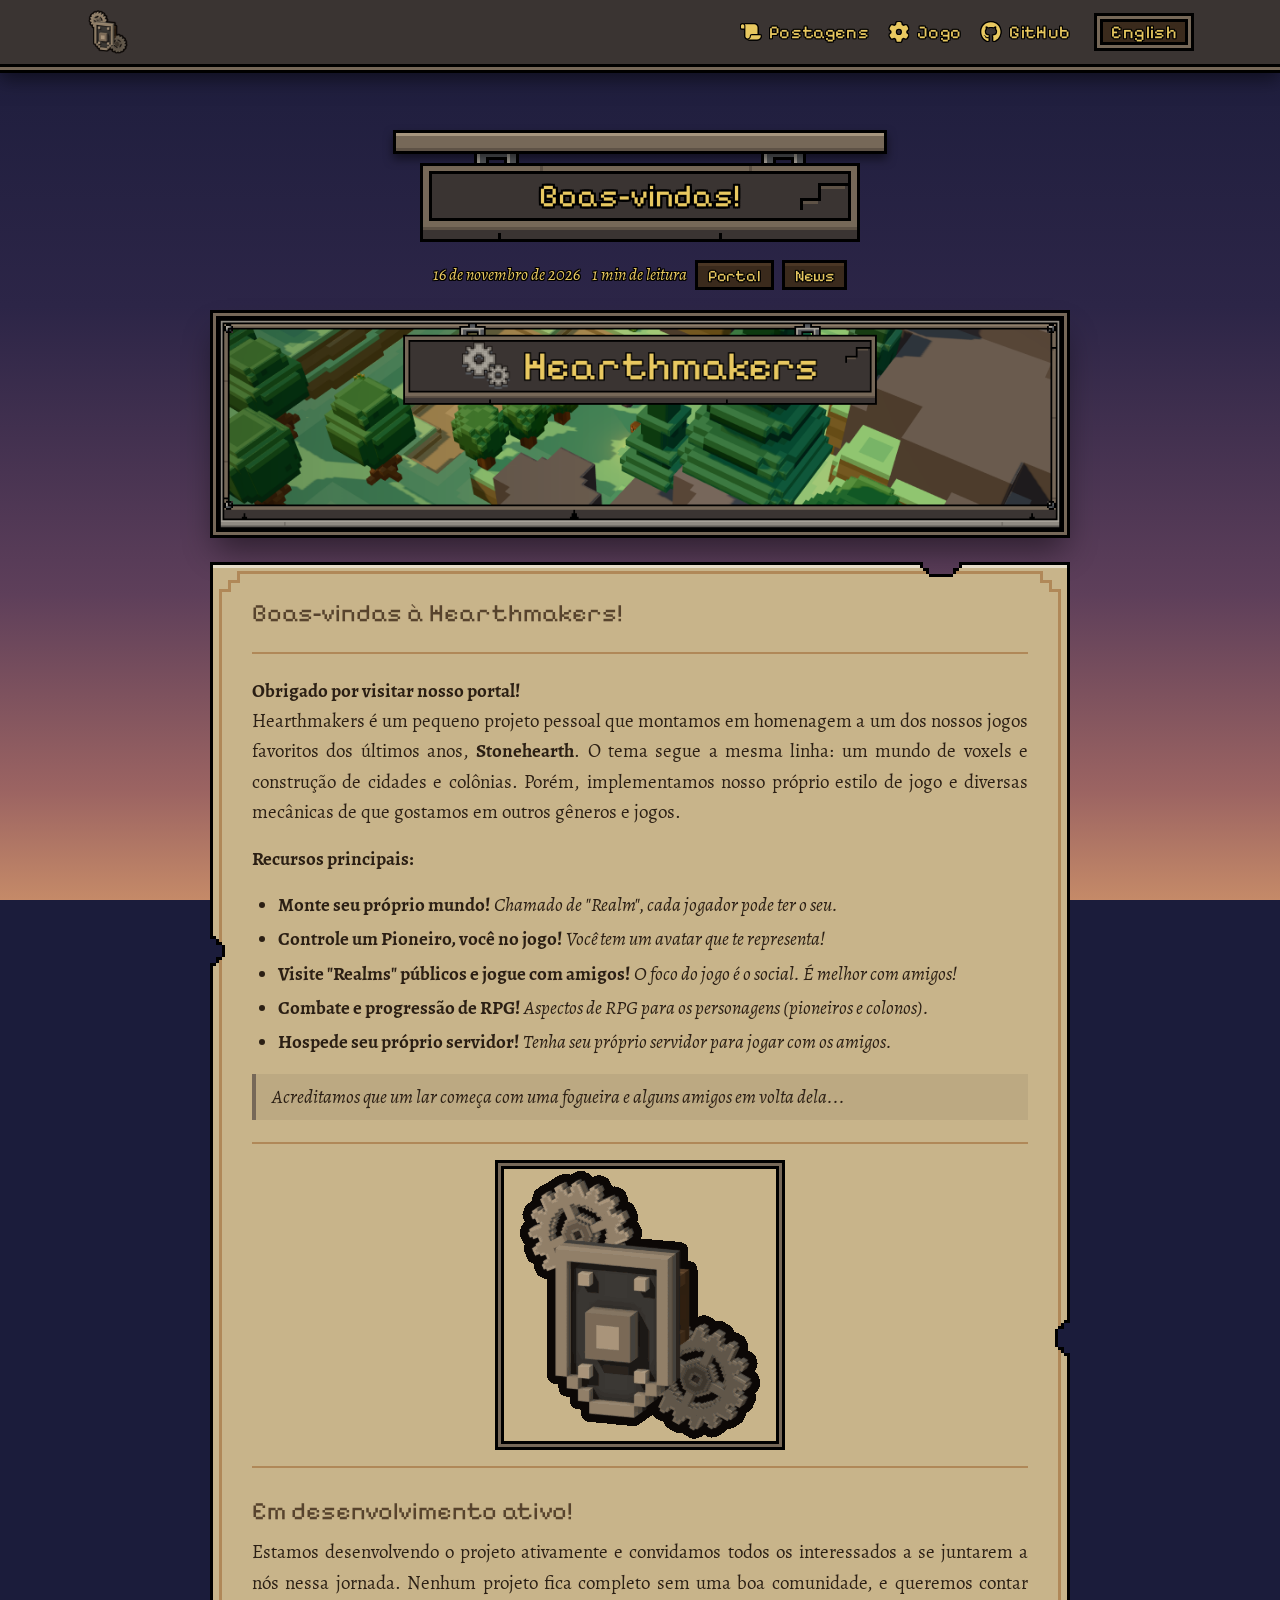
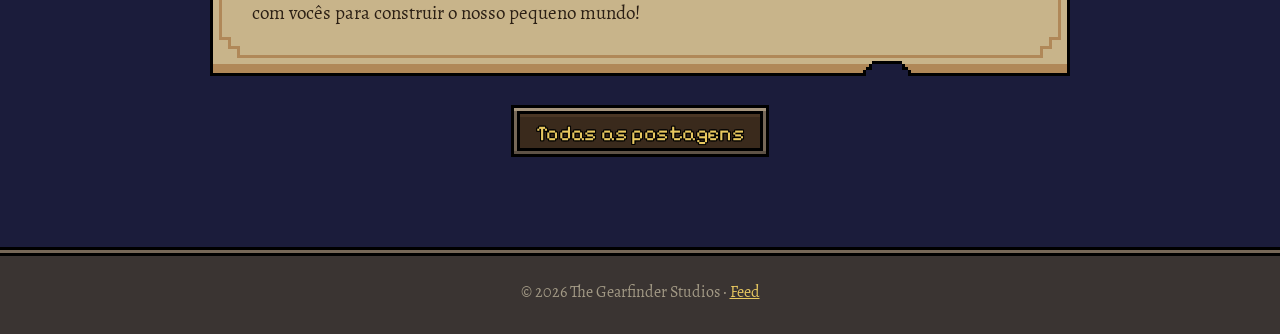
<file: pt-br/posts/welcome/index.html>
<!doctype html>
<html lang="pt-BR">
<head>
  <meta charset="utf-8" />
  <meta name="viewport" content="width=device-width, initial-scale=1" />
  <meta name="generator" content="HearthBlog" />
  <title>Boas-vindas! · Hearthmakers</title>
  <meta name="description" content="Boas-vindas à Hearthmakers! Esperamos que divirta-se e aproveite!" />
  <meta property="og:title" content="Boas-vindas! · Hearthmakers" />
  <meta property="og:description" content="Boas-vindas à Hearthmakers! Esperamos que divirta-se e aproveite!" />
  <meta property="og:type" content="article" />
  <meta property="og:url" content="https://makers.the-gearfinder.org/pt-br/posts/welcome/" />
  <meta property="og:image" content="https://makers.the-gearfinder.org/content/posts/welcome/cover.png" />
  <meta name="twitter:card" content="summary_large_image" />
  <link rel="canonical" href="https://makers.the-gearfinder.org/pt-br/posts/welcome/" />
  <link rel="icon" href="../../../content/brand/icon.gif" />
  <link rel="apple-touch-icon" href="../../../content/brand/icon.gif" />
  <link rel="alternate" hreflang="en" href="../../../posts/welcome/" />
  <link rel="alternate" type="application/rss+xml" title="Hearthmakers" href="../../../pt-br/feed.xml" />
  <link rel="stylesheet" href="../../../theme/style.css" />
</head>
<body>
<div class="backdrop"></div>
<div class="embers" aria-hidden="true"><span></span><span></span><span></span><span></span><span></span><span></span><span></span><span></span><span></span><span></span><span></span><span></span><span></span><span></span><span></span><span></span><span></span><span></span><span></span><span></span><span></span><span></span><span></span><span></span></div>
<div class="page" lang="pt-BR" data-words="{&quot;previous&quot;:&quot;Anterior&quot;,&quot;next&quot;:&quot;Próxima&quot;,&quot;close&quot;:&quot;Fechar&quot;,&quot;slide&quot;:&quot;Mostrar {number}&quot;,&quot;search&quot;:&quot;Buscar nas postagens&quot;,&quot;noResults&quot;:&quot;Nenhuma postagem encontrada.&quot;}">
<header class="topbar">
  <div class="topbar-inner">
    <a class="logo" href="../../../pt-br/"><img class="wordmark" src="../../../content/brand/logo.gif" alt="Hearthmakers" /></a>
    <nav class="nav"><a class="worn" href="../../../pt-br/posts/"><svg class="icon" viewBox="0 0 576 512" aria-hidden="true" focusable="false"><!-- Font Awesome Free 6.7.2 by @fontawesome - https://fontawesome.com License - https://fontawesome.com/license/free (Icons: CC BY 4.0) --><path fill="currentColor" d="M0 80l0 48c0 17.7 14.3 32 32 32l16 0 48 0 0-80c0-26.5-21.5-48-48-48S0 53.5 0 80zM112 32c10 13.4 16 30 16 48l0 304c0 35.3 28.7 64 64 64s64-28.7 64-64l0-5.3c0-32.4 26.3-58.7 58.7-58.7L480 320l0-192c0-53-43-96-96-96L112 32zM464 480c61.9 0 112-50.1 112-112c0-8.8-7.2-16-16-16l-245.3 0c-14.7 0-26.7 11.9-26.7 26.7l0 5.3c0 53-43 96-96 96l176 0 96 0z"/></svg><span>Postagens</span></a><a class="worn" href="https://hearthmakers.the-gearfinder.org/" target="_blank" rel="noopener"><svg class="icon" viewBox="0 0 512 512" aria-hidden="true" focusable="false"><!-- Font Awesome Free 6.7.2 by @fontawesome - https://fontawesome.com License - https://fontawesome.com/license/free (Icons: CC BY 4.0) --><path fill="currentColor" d="M495.9 166.6c3.2 8.7 .5 18.4-6.4 24.6l-43.3 39.4c1.1 8.3 1.7 16.8 1.7 25.4s-.6 17.1-1.7 25.4l43.3 39.4c6.9 6.2 9.6 15.9 6.4 24.6c-4.4 11.9-9.7 23.3-15.8 34.3l-4.7 8.1c-6.6 11-14 21.4-22.1 31.2c-5.9 7.2-15.7 9.6-24.5 6.8l-55.7-17.7c-13.4 10.3-28.2 18.9-44 25.4l-12.5 57.1c-2 9.1-9 16.3-18.2 17.8c-13.8 2.3-28 3.5-42.5 3.5s-28.7-1.2-42.5-3.5c-9.2-1.5-16.2-8.7-18.2-17.8l-12.5-57.1c-15.8-6.5-30.6-15.1-44-25.4L83.1 425.9c-8.8 2.8-18.6 .3-24.5-6.8c-8.1-9.8-15.5-20.2-22.1-31.2l-4.7-8.1c-6.1-11-11.4-22.4-15.8-34.3c-3.2-8.7-.5-18.4 6.4-24.6l43.3-39.4C64.6 273.1 64 264.6 64 256s.6-17.1 1.7-25.4L22.4 191.2c-6.9-6.2-9.6-15.9-6.4-24.6c4.4-11.9 9.7-23.3 15.8-34.3l4.7-8.1c6.6-11 14-21.4 22.1-31.2c5.9-7.2 15.7-9.6 24.5-6.8l55.7 17.7c13.4-10.3 28.2-18.9 44-25.4l12.5-57.1c2-9.1 9-16.3 18.2-17.8C227.3 1.2 241.5 0 256 0s28.7 1.2 42.5 3.5c9.2 1.5 16.2 8.7 18.2 17.8l12.5 57.1c15.8 6.5 30.6 15.1 44 25.4l55.7-17.7c8.8-2.8 18.6-.3 24.5 6.8c8.1 9.8 15.5 20.2 22.1 31.2l4.7 8.1c6.1 11 11.4 22.4 15.8 34.3zM256 336a80 80 0 1 0 0-160 80 80 0 1 0 0 160z"/></svg><span>Jogo</span></a><a class="worn" href="https://github.com/Hearthmakers/Hearthmakers-Releases" target="_blank" rel="noopener"><svg class="icon" viewBox="0 0 496 512" aria-hidden="true" focusable="false"><!-- Font Awesome Free 6.7.2 by @fontawesome - https://fontawesome.com License - https://fontawesome.com/license/free (Icons: CC BY 4.0) --><path fill="currentColor" d="M165.9 397.4c0 2-2.3 3.6-5.2 3.6-3.3.3-5.6-1.3-5.6-3.6 0-2 2.3-3.6 5.2-3.6 3-.3 5.6 1.3 5.6 3.6zm-31.1-4.5c-.7 2 1.3 4.3 4.3 4.9 2.6 1 5.6 0 6.2-2s-1.3-4.3-4.3-5.2c-2.6-.7-5.5.3-6.2 2.3zm44.2-1.7c-2.9.7-4.9 2.6-4.6 4.9.3 2 2.9 3.3 5.9 2.6 2.9-.7 4.9-2.6 4.6-4.6-.3-1.9-3-3.2-5.9-2.9zM244.8 8C106.1 8 0 113.3 0 252c0 110.9 69.8 205.8 169.5 239.2 12.8 2.3 17.3-5.6 17.3-12.1 0-6.2-.3-40.4-.3-61.4 0 0-70 15-84.7-29.8 0 0-11.4-29.1-27.8-36.6 0 0-22.9-15.7 1.6-15.4 0 0 24.9 2 38.6 25.8 21.9 38.6 58.6 27.5 72.9 20.9 2.3-16 8.8-27.1 16-33.7-55.9-6.2-112.3-14.3-112.3-110.5 0-27.5 7.6-41.3 23.6-58.9-2.6-6.5-11.1-33.3 2.6-67.9 20.9-6.5 69 27 69 27 20-5.6 41.5-8.5 62.8-8.5s42.8 2.9 62.8 8.5c0 0 48.1-33.6 69-27 13.7 34.7 5.2 61.4 2.6 67.9 16 17.7 25.8 31.5 25.8 58.9 0 96.5-58.9 104.2-114.8 110.5 9.2 7.9 17 22.9 17 46.4 0 33.7-.3 75.4-.3 83.6 0 6.5 4.6 14.4 17.3 12.1C428.2 457.8 496 362.9 496 252 496 113.3 383.5 8 244.8 8zM97.2 352.9c-1.3 1-1 3.3.7 5.2 1.6 1.6 3.9 2.3 5.2 1 1.3-1 1-3.3-.7-5.2-1.6-1.6-3.9-2.3-5.2-1zm-10.8-8.1c-.7 1.3.3 2.9 2.3 3.9 1.6 1 3.6.7 4.3-.7.7-1.3-.3-2.9-2.3-3.9-2-.6-3.6-.3-4.3.7zm32.4 35.6c-1.6 1.3-1 4.3 1.3 6.2 2.3 2.3 5.2 2.6 6.5 1 1.3-1.3.7-4.3-1.3-6.2-2.2-2.3-5.2-2.6-6.5-1zm-11.4-14.7c-1.6 1-1.6 3.6 0 5.9 1.6 2.3 4.3 3.3 5.6 2.3 1.6-1.3 1.6-3.9 0-6.2-1.4-2.3-4-3.3-5.6-2z"/></svg><span>GitHub</span></a></nav>
    <div class="langs"><a class="lang" href="../../../posts/welcome/" hreflang="en" lang="en">English</a></div>
  </div>
</header>
<main>
<article class="section article">
<h1 class="section-title">Boas-vindas!</h1>
<p class="post-meta"><time datetime="2026-11-16T19:57:00.000Z">16 de novembro de 2026</time><span class="reading">1 min de leitura</span><a class="tag" href="../../../pt-br/tags/portal/">Portal</a><a class="tag" href="../../../pt-br/tags/news/">News</a></p>
<div class="shot cover"><img src="../../../content/posts/welcome/cover.png" alt="" /></div>
<div class="parchment markdown align-justify" data-text>
<h2>Boas-vindas à Hearthmakers!</h2>
<hr>
<p><strong>Obrigado por visitar nosso portal!</strong><br>
Hearthmakers é um pequeno projeto pessoal que montamos em homenagem a um dos nossos jogos favoritos dos últimos anos, <strong>Stonehearth</strong>. O tema segue a mesma linha: um mundo de voxels e construção de cidades e colônias. Porém, implementamos nosso próprio estilo de jogo e diversas mecânicas de que gostamos em outros gêneros e jogos.</p>
<p><strong>Recursos principais:</strong></p>
<ul>
<li><strong>Monte seu próprio mundo!</strong> <em>Chamado de &quot;Realm&quot;, cada jogador pode ter o seu.</em></li>
<li><strong>Controle um Pioneiro, você no jogo!</strong> <em>Você tem um avatar que te representa!</em></li>
<li><strong>Visite &quot;Realms&quot; públicos e jogue com amigos!</strong> <em>O foco do jogo é o social. É melhor com amigos!</em></li>
<li><strong>Combate e progressão de RPG!</strong> <em>Aspectos de RPG para os personagens (pioneiros e colonos).</em></li>
<li><strong>Hospede seu próprio servidor!</strong> <em>Tenha seu próprio servidor para jogar com os amigos.</em></li>
</ul>
<blockquote>
<p>Acreditamos que um lar começa com uma fogueira e alguns amigos em volta dela...</p>
</blockquote>
<hr>
<p><img src="../../../content/posts/welcome/icon-spinning-512kb.gif" alt="" loading="lazy"></p>
<hr>
<h2>Em desenvolvimento ativo!</h2>
<p>Estamos desenvolvendo o projeto ativamente e convidamos todos os interessados a se juntarem a nós nessa jornada. Nenhum projeto fica completo sem uma boa comunidade, e queremos contar com vocês para construir o nosso pequeno mundo!</p>

</div>

<div class="actions"><a class="secondary" href="../../../pt-br/posts/">Todas as postagens</a></div>
</article>
</main>
<footer class="footer">
  
  <p>&copy; 2026 The Gearfinder Studios · <a href="../../../pt-br/feed.xml">Feed</a></p>
</footer>
</div>
<script src="../../../theme/paint.js"></script>
</body>
</html>
</file>
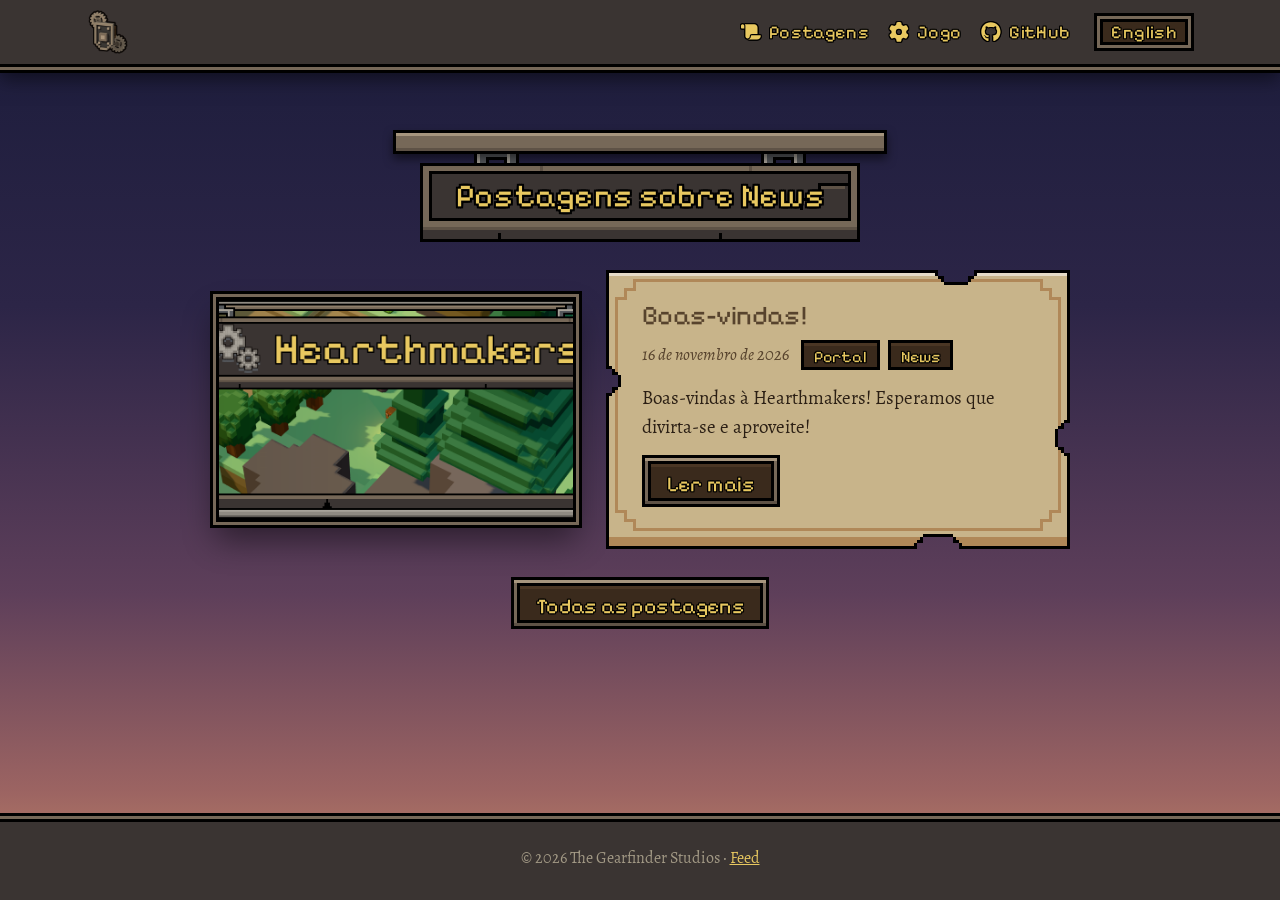
<file: pt-br/tags/news/index.html>
<!doctype html>
<html lang="pt-BR">
<head>
  <meta charset="utf-8" />
  <meta name="viewport" content="width=device-width, initial-scale=1" />
  <meta name="generator" content="HearthBlog" />
  <title>News · Hearthmakers</title>
  <meta name="description" content="Boas-vindas ao portal oficial de Hearthmakers!

Hearthmakers é um jogo de voxel aconchegante sobre construir um lar, explorar o mundo e dividir a jornada com os amigos.

Aqui você encontra informações úteis sobre o jogo e acompanha o crescimento dele. Puxe uma cadeira perto da lareira e venha com a" />
  <meta property="og:title" content="News · Hearthmakers" />
  <meta property="og:description" content="Boas-vindas ao portal oficial de Hearthmakers!

Hearthmakers é um jogo de voxel aconchegante sobre construir um lar, explorar o mundo e dividir a jornada com os amigos.

Aqui você encontra informações úteis sobre o jogo e acompanha o crescimento dele. Puxe uma cadeira perto da lareira e venha com a" />
  <meta property="og:type" content="website" />
  <meta property="og:url" content="https://makers.the-gearfinder.org/pt-br/tags/news/" />
  <meta property="og:image" content="https://makers.the-gearfinder.org/content/brand/logo.gif" />
  <meta name="twitter:card" content="summary" />
  <link rel="canonical" href="https://makers.the-gearfinder.org/pt-br/tags/news/" />
  <link rel="icon" href="../../../content/brand/icon.gif" />
  <link rel="apple-touch-icon" href="../../../content/brand/icon.gif" />
  <link rel="alternate" hreflang="en" href="../../../tags/news/" />
  <link rel="alternate" type="application/rss+xml" title="Hearthmakers" href="../../../pt-br/feed.xml" />
  <link rel="stylesheet" href="../../../theme/style.css" />
</head>
<body>
<div class="backdrop"></div>
<div class="embers" aria-hidden="true"><span></span><span></span><span></span><span></span><span></span><span></span><span></span><span></span><span></span><span></span><span></span><span></span><span></span><span></span><span></span><span></span><span></span><span></span><span></span><span></span><span></span><span></span><span></span><span></span></div>
<div class="page" lang="pt-BR" data-words="{&quot;previous&quot;:&quot;Anterior&quot;,&quot;next&quot;:&quot;Próxima&quot;,&quot;close&quot;:&quot;Fechar&quot;,&quot;slide&quot;:&quot;Mostrar {number}&quot;,&quot;search&quot;:&quot;Buscar nas postagens&quot;,&quot;noResults&quot;:&quot;Nenhuma postagem encontrada.&quot;}">
<header class="topbar">
  <div class="topbar-inner">
    <a class="logo" href="../../../pt-br/"><img class="wordmark" src="../../../content/brand/logo.gif" alt="Hearthmakers" /></a>
    <nav class="nav"><a class="worn" href="../../../pt-br/posts/"><svg class="icon" viewBox="0 0 576 512" aria-hidden="true" focusable="false"><!-- Font Awesome Free 6.7.2 by @fontawesome - https://fontawesome.com License - https://fontawesome.com/license/free (Icons: CC BY 4.0) --><path fill="currentColor" d="M0 80l0 48c0 17.7 14.3 32 32 32l16 0 48 0 0-80c0-26.5-21.5-48-48-48S0 53.5 0 80zM112 32c10 13.4 16 30 16 48l0 304c0 35.3 28.7 64 64 64s64-28.7 64-64l0-5.3c0-32.4 26.3-58.7 58.7-58.7L480 320l0-192c0-53-43-96-96-96L112 32zM464 480c61.9 0 112-50.1 112-112c0-8.8-7.2-16-16-16l-245.3 0c-14.7 0-26.7 11.9-26.7 26.7l0 5.3c0 53-43 96-96 96l176 0 96 0z"/></svg><span>Postagens</span></a><a class="worn" href="https://hearthmakers.the-gearfinder.org/" target="_blank" rel="noopener"><svg class="icon" viewBox="0 0 512 512" aria-hidden="true" focusable="false"><!-- Font Awesome Free 6.7.2 by @fontawesome - https://fontawesome.com License - https://fontawesome.com/license/free (Icons: CC BY 4.0) --><path fill="currentColor" d="M495.9 166.6c3.2 8.7 .5 18.4-6.4 24.6l-43.3 39.4c1.1 8.3 1.7 16.8 1.7 25.4s-.6 17.1-1.7 25.4l43.3 39.4c6.9 6.2 9.6 15.9 6.4 24.6c-4.4 11.9-9.7 23.3-15.8 34.3l-4.7 8.1c-6.6 11-14 21.4-22.1 31.2c-5.9 7.2-15.7 9.6-24.5 6.8l-55.7-17.7c-13.4 10.3-28.2 18.9-44 25.4l-12.5 57.1c-2 9.1-9 16.3-18.2 17.8c-13.8 2.3-28 3.5-42.5 3.5s-28.7-1.2-42.5-3.5c-9.2-1.5-16.2-8.7-18.2-17.8l-12.5-57.1c-15.8-6.5-30.6-15.1-44-25.4L83.1 425.9c-8.8 2.8-18.6 .3-24.5-6.8c-8.1-9.8-15.5-20.2-22.1-31.2l-4.7-8.1c-6.1-11-11.4-22.4-15.8-34.3c-3.2-8.7-.5-18.4 6.4-24.6l43.3-39.4C64.6 273.1 64 264.6 64 256s.6-17.1 1.7-25.4L22.4 191.2c-6.9-6.2-9.6-15.9-6.4-24.6c4.4-11.9 9.7-23.3 15.8-34.3l4.7-8.1c6.6-11 14-21.4 22.1-31.2c5.9-7.2 15.7-9.6 24.5-6.8l55.7 17.7c13.4-10.3 28.2-18.9 44-25.4l12.5-57.1c2-9.1 9-16.3 18.2-17.8C227.3 1.2 241.5 0 256 0s28.7 1.2 42.5 3.5c9.2 1.5 16.2 8.7 18.2 17.8l12.5 57.1c15.8 6.5 30.6 15.1 44 25.4l55.7-17.7c8.8-2.8 18.6-.3 24.5 6.8c8.1 9.8 15.5 20.2 22.1 31.2l4.7 8.1c6.1 11 11.4 22.4 15.8 34.3zM256 336a80 80 0 1 0 0-160 80 80 0 1 0 0 160z"/></svg><span>Jogo</span></a><a class="worn" href="https://github.com/Hearthmakers/Hearthmakers-Releases" target="_blank" rel="noopener"><svg class="icon" viewBox="0 0 496 512" aria-hidden="true" focusable="false"><!-- Font Awesome Free 6.7.2 by @fontawesome - https://fontawesome.com License - https://fontawesome.com/license/free (Icons: CC BY 4.0) --><path fill="currentColor" d="M165.9 397.4c0 2-2.3 3.6-5.2 3.6-3.3.3-5.6-1.3-5.6-3.6 0-2 2.3-3.6 5.2-3.6 3-.3 5.6 1.3 5.6 3.6zm-31.1-4.5c-.7 2 1.3 4.3 4.3 4.9 2.6 1 5.6 0 6.2-2s-1.3-4.3-4.3-5.2c-2.6-.7-5.5.3-6.2 2.3zm44.2-1.7c-2.9.7-4.9 2.6-4.6 4.9.3 2 2.9 3.3 5.9 2.6 2.9-.7 4.9-2.6 4.6-4.6-.3-1.9-3-3.2-5.9-2.9zM244.8 8C106.1 8 0 113.3 0 252c0 110.9 69.8 205.8 169.5 239.2 12.8 2.3 17.3-5.6 17.3-12.1 0-6.2-.3-40.4-.3-61.4 0 0-70 15-84.7-29.8 0 0-11.4-29.1-27.8-36.6 0 0-22.9-15.7 1.6-15.4 0 0 24.9 2 38.6 25.8 21.9 38.6 58.6 27.5 72.9 20.9 2.3-16 8.8-27.1 16-33.7-55.9-6.2-112.3-14.3-112.3-110.5 0-27.5 7.6-41.3 23.6-58.9-2.6-6.5-11.1-33.3 2.6-67.9 20.9-6.5 69 27 69 27 20-5.6 41.5-8.5 62.8-8.5s42.8 2.9 62.8 8.5c0 0 48.1-33.6 69-27 13.7 34.7 5.2 61.4 2.6 67.9 16 17.7 25.8 31.5 25.8 58.9 0 96.5-58.9 104.2-114.8 110.5 9.2 7.9 17 22.9 17 46.4 0 33.7-.3 75.4-.3 83.6 0 6.5 4.6 14.4 17.3 12.1C428.2 457.8 496 362.9 496 252 496 113.3 383.5 8 244.8 8zM97.2 352.9c-1.3 1-1 3.3.7 5.2 1.6 1.6 3.9 2.3 5.2 1 1.3-1 1-3.3-.7-5.2-1.6-1.6-3.9-2.3-5.2-1zm-10.8-8.1c-.7 1.3.3 2.9 2.3 3.9 1.6 1 3.6.7 4.3-.7.7-1.3-.3-2.9-2.3-3.9-2-.6-3.6-.3-4.3.7zm32.4 35.6c-1.6 1.3-1 4.3 1.3 6.2 2.3 2.3 5.2 2.6 6.5 1 1.3-1.3.7-4.3-1.3-6.2-2.2-2.3-5.2-2.6-6.5-1zm-11.4-14.7c-1.6 1-1.6 3.6 0 5.9 1.6 2.3 4.3 3.3 5.6 2.3 1.6-1.3 1.6-3.9 0-6.2-1.4-2.3-4-3.3-5.6-2z"/></svg><span>GitHub</span></a></nav>
    <div class="langs"><a class="lang" href="../../../tags/news/" hreflang="en" lang="en">English</a></div>
  </div>
</header>
<main>
<section class="section">
<h1 class="section-title">Postagens sobre News</h1>
<div class="posts">
<article class="post-card with-cover" data-entry="welcome">
  <a class="shot" href="../../../pt-br/posts/welcome/" tabindex="-1" aria-hidden="true"><img src="../../../content/posts/welcome/cover.png" alt="" loading="lazy" /></a>
  <div class="parchment">
    <h2><a href="../../../pt-br/posts/welcome/">Boas-vindas!</a></h2>
    <p class="post-meta"><time datetime="2026-11-16T19:57:00.000Z">16 de novembro de 2026</time><a class="tag" href="../../../pt-br/tags/portal/">Portal</a><a class="tag" href="../../../pt-br/tags/news/">News</a></p>
    <p>Boas-vindas à Hearthmakers! Esperamos que divirta-se e aproveite!</p>
    <a class="secondary" href="../../../pt-br/posts/welcome/">Ler mais</a>
  </div>
</article>
</div>
<div class="actions"><a class="secondary" href="../../../pt-br/posts/">Todas as postagens</a></div>
</section>
</main>
<footer class="footer">
  
  <p>&copy; 2026 The Gearfinder Studios · <a href="../../../pt-br/feed.xml">Feed</a></p>
</footer>
</div>
<script src="../../../theme/paint.js"></script>
</body>
</html>
</file>
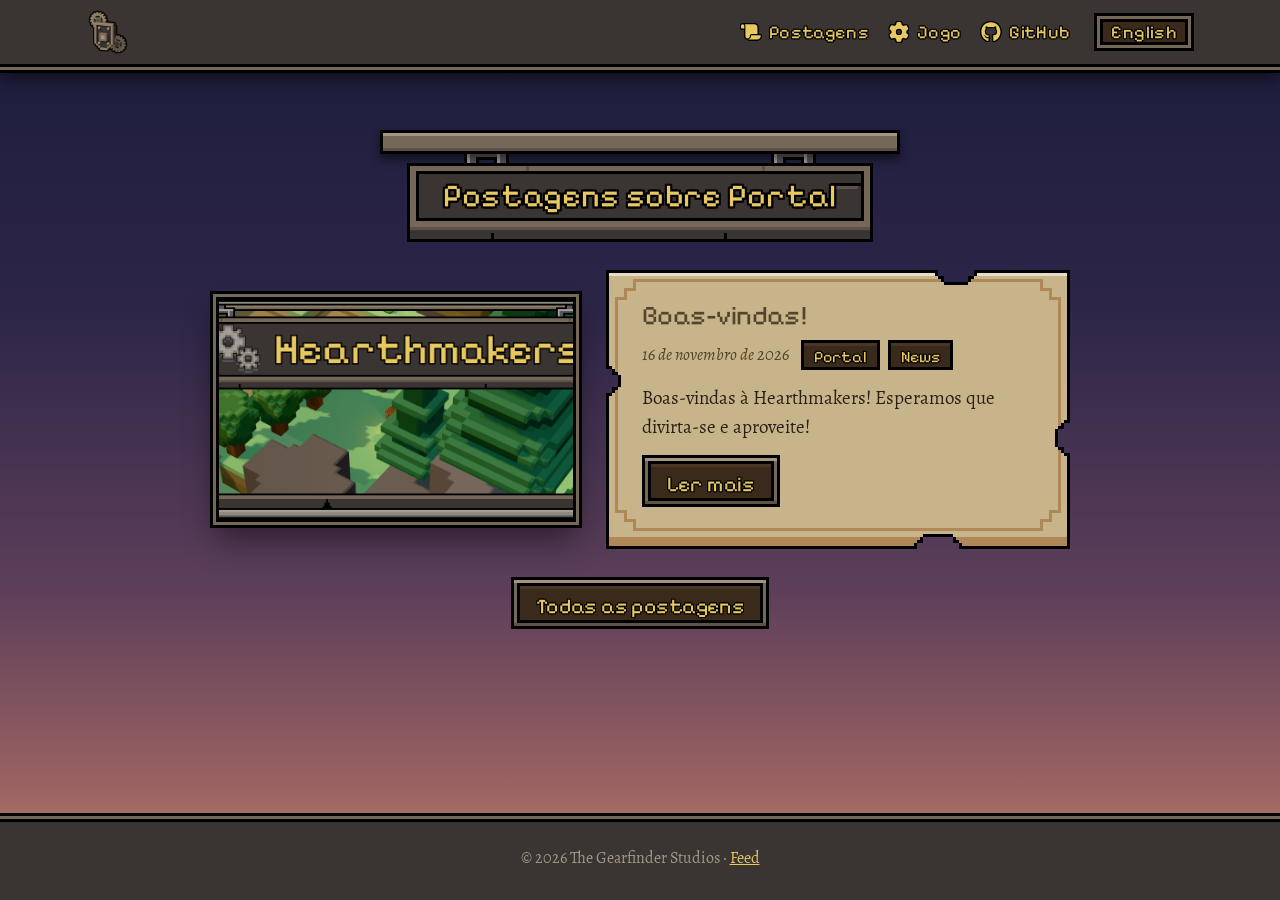
<file: pt-br/tags/portal/index.html>
<!doctype html>
<html lang="pt-BR">
<head>
  <meta charset="utf-8" />
  <meta name="viewport" content="width=device-width, initial-scale=1" />
  <meta name="generator" content="HearthBlog" />
  <title>Portal · Hearthmakers</title>
  <meta name="description" content="Boas-vindas ao portal oficial de Hearthmakers!

Hearthmakers é um jogo de voxel aconchegante sobre construir um lar, explorar o mundo e dividir a jornada com os amigos.

Aqui você encontra informações úteis sobre o jogo e acompanha o crescimento dele. Puxe uma cadeira perto da lareira e venha com a" />
  <meta property="og:title" content="Portal · Hearthmakers" />
  <meta property="og:description" content="Boas-vindas ao portal oficial de Hearthmakers!

Hearthmakers é um jogo de voxel aconchegante sobre construir um lar, explorar o mundo e dividir a jornada com os amigos.

Aqui você encontra informações úteis sobre o jogo e acompanha o crescimento dele. Puxe uma cadeira perto da lareira e venha com a" />
  <meta property="og:type" content="website" />
  <meta property="og:url" content="https://makers.the-gearfinder.org/pt-br/tags/portal/" />
  <meta property="og:image" content="https://makers.the-gearfinder.org/content/brand/logo.gif" />
  <meta name="twitter:card" content="summary" />
  <link rel="canonical" href="https://makers.the-gearfinder.org/pt-br/tags/portal/" />
  <link rel="icon" href="../../../content/brand/icon.gif" />
  <link rel="apple-touch-icon" href="../../../content/brand/icon.gif" />
  <link rel="alternate" hreflang="en" href="../../../tags/portal/" />
  <link rel="alternate" type="application/rss+xml" title="Hearthmakers" href="../../../pt-br/feed.xml" />
  <link rel="stylesheet" href="../../../theme/style.css" />
</head>
<body>
<div class="backdrop"></div>
<div class="embers" aria-hidden="true"><span></span><span></span><span></span><span></span><span></span><span></span><span></span><span></span><span></span><span></span><span></span><span></span><span></span><span></span><span></span><span></span><span></span><span></span><span></span><span></span><span></span><span></span><span></span><span></span></div>
<div class="page" lang="pt-BR" data-words="{&quot;previous&quot;:&quot;Anterior&quot;,&quot;next&quot;:&quot;Próxima&quot;,&quot;close&quot;:&quot;Fechar&quot;,&quot;slide&quot;:&quot;Mostrar {number}&quot;,&quot;search&quot;:&quot;Buscar nas postagens&quot;,&quot;noResults&quot;:&quot;Nenhuma postagem encontrada.&quot;}">
<header class="topbar">
  <div class="topbar-inner">
    <a class="logo" href="../../../pt-br/"><img class="wordmark" src="../../../content/brand/logo.gif" alt="Hearthmakers" /></a>
    <nav class="nav"><a class="worn" href="../../../pt-br/posts/"><svg class="icon" viewBox="0 0 576 512" aria-hidden="true" focusable="false"><!-- Font Awesome Free 6.7.2 by @fontawesome - https://fontawesome.com License - https://fontawesome.com/license/free (Icons: CC BY 4.0) --><path fill="currentColor" d="M0 80l0 48c0 17.7 14.3 32 32 32l16 0 48 0 0-80c0-26.5-21.5-48-48-48S0 53.5 0 80zM112 32c10 13.4 16 30 16 48l0 304c0 35.3 28.7 64 64 64s64-28.7 64-64l0-5.3c0-32.4 26.3-58.7 58.7-58.7L480 320l0-192c0-53-43-96-96-96L112 32zM464 480c61.9 0 112-50.1 112-112c0-8.8-7.2-16-16-16l-245.3 0c-14.7 0-26.7 11.9-26.7 26.7l0 5.3c0 53-43 96-96 96l176 0 96 0z"/></svg><span>Postagens</span></a><a class="worn" href="https://hearthmakers.the-gearfinder.org/" target="_blank" rel="noopener"><svg class="icon" viewBox="0 0 512 512" aria-hidden="true" focusable="false"><!-- Font Awesome Free 6.7.2 by @fontawesome - https://fontawesome.com License - https://fontawesome.com/license/free (Icons: CC BY 4.0) --><path fill="currentColor" d="M495.9 166.6c3.2 8.7 .5 18.4-6.4 24.6l-43.3 39.4c1.1 8.3 1.7 16.8 1.7 25.4s-.6 17.1-1.7 25.4l43.3 39.4c6.9 6.2 9.6 15.9 6.4 24.6c-4.4 11.9-9.7 23.3-15.8 34.3l-4.7 8.1c-6.6 11-14 21.4-22.1 31.2c-5.9 7.2-15.7 9.6-24.5 6.8l-55.7-17.7c-13.4 10.3-28.2 18.9-44 25.4l-12.5 57.1c-2 9.1-9 16.3-18.2 17.8c-13.8 2.3-28 3.5-42.5 3.5s-28.7-1.2-42.5-3.5c-9.2-1.5-16.2-8.7-18.2-17.8l-12.5-57.1c-15.8-6.5-30.6-15.1-44-25.4L83.1 425.9c-8.8 2.8-18.6 .3-24.5-6.8c-8.1-9.8-15.5-20.2-22.1-31.2l-4.7-8.1c-6.1-11-11.4-22.4-15.8-34.3c-3.2-8.7-.5-18.4 6.4-24.6l43.3-39.4C64.6 273.1 64 264.6 64 256s.6-17.1 1.7-25.4L22.4 191.2c-6.9-6.2-9.6-15.9-6.4-24.6c4.4-11.9 9.7-23.3 15.8-34.3l4.7-8.1c6.6-11 14-21.4 22.1-31.2c5.9-7.2 15.7-9.6 24.5-6.8l55.7 17.7c13.4-10.3 28.2-18.9 44-25.4l12.5-57.1c2-9.1 9-16.3 18.2-17.8C227.3 1.2 241.5 0 256 0s28.7 1.2 42.5 3.5c9.2 1.5 16.2 8.7 18.2 17.8l12.5 57.1c15.8 6.5 30.6 15.1 44 25.4l55.7-17.7c8.8-2.8 18.6-.3 24.5 6.8c8.1 9.8 15.5 20.2 22.1 31.2l4.7 8.1c6.1 11 11.4 22.4 15.8 34.3zM256 336a80 80 0 1 0 0-160 80 80 0 1 0 0 160z"/></svg><span>Jogo</span></a><a class="worn" href="https://github.com/Hearthmakers/Hearthmakers-Releases" target="_blank" rel="noopener"><svg class="icon" viewBox="0 0 496 512" aria-hidden="true" focusable="false"><!-- Font Awesome Free 6.7.2 by @fontawesome - https://fontawesome.com License - https://fontawesome.com/license/free (Icons: CC BY 4.0) --><path fill="currentColor" d="M165.9 397.4c0 2-2.3 3.6-5.2 3.6-3.3.3-5.6-1.3-5.6-3.6 0-2 2.3-3.6 5.2-3.6 3-.3 5.6 1.3 5.6 3.6zm-31.1-4.5c-.7 2 1.3 4.3 4.3 4.9 2.6 1 5.6 0 6.2-2s-1.3-4.3-4.3-5.2c-2.6-.7-5.5.3-6.2 2.3zm44.2-1.7c-2.9.7-4.9 2.6-4.6 4.9.3 2 2.9 3.3 5.9 2.6 2.9-.7 4.9-2.6 4.6-4.6-.3-1.9-3-3.2-5.9-2.9zM244.8 8C106.1 8 0 113.3 0 252c0 110.9 69.8 205.8 169.5 239.2 12.8 2.3 17.3-5.6 17.3-12.1 0-6.2-.3-40.4-.3-61.4 0 0-70 15-84.7-29.8 0 0-11.4-29.1-27.8-36.6 0 0-22.9-15.7 1.6-15.4 0 0 24.9 2 38.6 25.8 21.9 38.6 58.6 27.5 72.9 20.9 2.3-16 8.8-27.1 16-33.7-55.9-6.2-112.3-14.3-112.3-110.5 0-27.5 7.6-41.3 23.6-58.9-2.6-6.5-11.1-33.3 2.6-67.9 20.9-6.5 69 27 69 27 20-5.6 41.5-8.5 62.8-8.5s42.8 2.9 62.8 8.5c0 0 48.1-33.6 69-27 13.7 34.7 5.2 61.4 2.6 67.9 16 17.7 25.8 31.5 25.8 58.9 0 96.5-58.9 104.2-114.8 110.5 9.2 7.9 17 22.9 17 46.4 0 33.7-.3 75.4-.3 83.6 0 6.5 4.6 14.4 17.3 12.1C428.2 457.8 496 362.9 496 252 496 113.3 383.5 8 244.8 8zM97.2 352.9c-1.3 1-1 3.3.7 5.2 1.6 1.6 3.9 2.3 5.2 1 1.3-1 1-3.3-.7-5.2-1.6-1.6-3.9-2.3-5.2-1zm-10.8-8.1c-.7 1.3.3 2.9 2.3 3.9 1.6 1 3.6.7 4.3-.7.7-1.3-.3-2.9-2.3-3.9-2-.6-3.6-.3-4.3.7zm32.4 35.6c-1.6 1.3-1 4.3 1.3 6.2 2.3 2.3 5.2 2.6 6.5 1 1.3-1.3.7-4.3-1.3-6.2-2.2-2.3-5.2-2.6-6.5-1zm-11.4-14.7c-1.6 1-1.6 3.6 0 5.9 1.6 2.3 4.3 3.3 5.6 2.3 1.6-1.3 1.6-3.9 0-6.2-1.4-2.3-4-3.3-5.6-2z"/></svg><span>GitHub</span></a></nav>
    <div class="langs"><a class="lang" href="../../../tags/portal/" hreflang="en" lang="en">English</a></div>
  </div>
</header>
<main>
<section class="section">
<h1 class="section-title">Postagens sobre Portal</h1>
<div class="posts">
<article class="post-card with-cover" data-entry="welcome">
  <a class="shot" href="../../../pt-br/posts/welcome/" tabindex="-1" aria-hidden="true"><img src="../../../content/posts/welcome/cover.png" alt="" loading="lazy" /></a>
  <div class="parchment">
    <h2><a href="../../../pt-br/posts/welcome/">Boas-vindas!</a></h2>
    <p class="post-meta"><time datetime="2026-11-16T19:57:00.000Z">16 de novembro de 2026</time><a class="tag" href="../../../pt-br/tags/portal/">Portal</a><a class="tag" href="../../../pt-br/tags/news/">News</a></p>
    <p>Boas-vindas à Hearthmakers! Esperamos que divirta-se e aproveite!</p>
    <a class="secondary" href="../../../pt-br/posts/welcome/">Ler mais</a>
  </div>
</article>
</div>
<div class="actions"><a class="secondary" href="../../../pt-br/posts/">Todas as postagens</a></div>
</section>
</main>
<footer class="footer">
  
  <p>&copy; 2026 The Gearfinder Studios · <a href="../../../pt-br/feed.xml">Feed</a></p>
</footer>
</div>
<script src="../../../theme/paint.js"></script>
</body>
</html>
</file>
<file: theme/style.css>
/*
 * The Hearthmakers theme, in the look of the game's own page: the same tokens
 * as the game's ui/theme.ts, and boards, signs and parchment painted at each
 * element's size by the game's painter (paint.js). Flat fills, right angles
 * and black outlines; nothing here is an image of a panel.
 *
 * The editor's preview shows these pages inside a root of its own, so the
 * tokens are set on `:host` too, and what answers to the screen's width asks
 * the page's own (`@container`), not the window's.
 */

@font-face {
  font-family: 'Alegreya';
  src: url('fonts/Alegreya-Regular.ttf') format('truetype');
  font-weight: 400;
  font-display: swap;
}

@font-face {
  font-family: 'Alegreya';
  src: url('fonts/Alegreya-Italic.ttf') format('truetype');
  font-weight: 400;
  font-style: italic;
  font-display: swap;
}

@font-face {
  font-family: 'Alegreya';
  src: url('fonts/Alegreya-Bold.ttf') format('truetype');
  font-weight: 700;
  font-display: swap;
}

/* The pixel font's digits blur when small (its 5 reads as an S): numbers come from here, as in the game. */
@font-face {
  font-family: 'Numbers';
  src: url('fonts/Alegreya-Bold.ttf') format('truetype');
  unicode-range: U+25, U+2B, U+2F, U+30-3A;
  size-adjust: 120%;
  font-display: swap;
}

@font-face {
  font-family: 'Pixelify Sans';
  src: url('fonts/PixelifySans-Regular.woff2') format('woff2');
  font-display: swap;
}

:root,
:host {
  --ink: #2b1f14;
  --ink-soft: #57432d;
  --ink-accent: #8a5a1c;
  --paper: #c8b48a;
  --paper-light: #e6dcc8;
  --paper-line: #b08858;
  --menu-gold: #e8c860;
  --menu-active: #e6dcc8;
  --control-gold-light: #ffe156;
  --wood-frame: #766858;
  --wood-light: #a6957e;
  --wood-dark: #5e5246;
  --board: #3a3432;
  --plaque: #3a2a1c;
  --plaque-lip: #4a3624;
  --go: #4f8434;
  --go-dark: #3d6b2a;
  --text-muted: #a39a86;
  --font: 'Alegreya', Georgia, serif;
  --control-font: 'Numbers', 'Pixelify Sans', var(--font);
  --outline: -2px -2px 0 #000, 0 -2px 0 #000, 2px -2px 0 #000, 2px 0 0 #000, 2px 2px 0 #000, 0 2px 0 #000, -2px 2px 0 #000, -2px 0 0 #000;
  --outline-thin: -1px -1px 0 #000, 0 -1px 0 #000, 1px -1px 0 #000, 1px 0 0 #000, 1px 1px 0 #000, 0 1px 0 #000, -1px 1px 0 #000, -1px 0 0 #000;
  --page-width: 1140px;
  --text-width: 860px;
  --button-height: 52px;
}

* {
  box-sizing: border-box;
}

body {
  margin: 0;
  background: #1b1c3b;
}

/* The page: everything that's read. Its width is what the narrower layouts ask about. */
.page {
  position: relative;
  min-height: 100vh;
  display: flex;
  flex-direction: column;
  container-type: inline-size;
  font: 400 19px/1.5 var(--font);
  color: var(--ink);
  -webkit-font-smoothing: antialiased;
}

/* In the editor's preview the page scrolls inside its own frame, the dusk and the sparks still behind it. */
:host {
  display: block;
  position: relative;
  height: 100%;
  overflow: hidden;
}

:host .page {
  height: 100%;
  min-height: 0;
  overflow-y: auto;
}

main {
  flex: 1;
}

/* The dusk the book floats in, fixed behind the whole page. */
.backdrop {
  position: fixed;
  inset: 0;
  z-index: -2;
  background: linear-gradient(180deg, #1b1c3b 0%, #2c2547 34%, #5e3f5a 66%, #9c6462 88%, #c58a68 100%);
}

/* Sparks rising from the hearth, over the backdrop and under the content. */
.embers {
  position: fixed;
  inset: 0;
  z-index: -1;
  overflow: hidden;
  pointer-events: none;
}

:host .backdrop,
:host .embers {
  position: absolute;
  z-index: 0;
}

:host .page {
  z-index: 1;
}

.embers span {
  position: absolute;
  bottom: -12px;
  left: var(--x);
  width: var(--size, 4px);
  height: var(--size, 4px);
  background: #ffcf4a;
  box-shadow: 0 0 6px 2px rgba(255, 140, 30, 0.8);
  opacity: 0;
  animation: ember-rise var(--time, 9s) linear var(--delay, 0s) infinite;
}

.embers span:nth-child(1) { --x: 0%; --size: 5px; --time: 9s; --delay: -2.9s; --sway: 28px; }
.embers span:nth-child(2) { --x: 6.4%; --size: 3px; --time: 12.3s; --delay: -10.6s; --sway: 5px; }
.embers span:nth-child(3) { --x: 11.2%; --size: 4px; --time: 12.7s; --delay: -3.4s; --sway: -15px; }
.embers span:nth-child(4) { --x: 15.4%; --size: 4px; --time: 7.4s; --delay: -9.6s; --sway: -4px; }
.embers span:nth-child(5) { --x: 20.5%; --size: 4px; --time: 7.9s; --delay: -7.2s; --sway: 51px; }
.embers span:nth-child(6) { --x: 23.7%; --size: 4px; --time: 11s; --delay: -12.8s; --sway: 49px; }
.embers span:nth-child(7) { --x: 26.6%; --size: 3px; --time: 12.9s; --delay: -4.7s; --sway: -42px; }
.embers span:nth-child(8) { --x: 30.4%; --size: 3px; --time: 9.1s; --delay: -13.1s; --sway: 7px; }
.embers span:nth-child(9) { --x: 36.4%; --size: 5px; --time: 7.4s; --delay: -3.8s; --sway: 7px; }
.embers span:nth-child(10) { --x: 39.6%; --size: 3px; --time: 8.4s; --delay: -12.7s; --sway: -53px; }
.embers span:nth-child(11) { --x: 43.2%; --size: 3px; --time: 11.7s; --delay: -12.9s; --sway: 2px; }
.embers span:nth-child(12) { --x: 46.5%; --size: 3px; --time: 9s; --delay: -5.1s; --sway: -9px; }
.embers span:nth-child(13) { --x: 51.4%; --size: 4px; --time: 11.3s; --delay: -3.3s; --sway: 49px; }
.embers span:nth-child(14) { --x: 56.1%; --size: 5px; --time: 11.4s; --delay: -8.9s; --sway: 2px; }
.embers span:nth-child(15) { --x: 60.4%; --size: 4px; --time: 13.6s; --delay: -5.6s; --sway: 25px; }
.embers span:nth-child(16) { --x: 63.5%; --size: 4px; --time: 9.5s; --delay: -4.6s; --sway: -13px; }
.embers span:nth-child(17) { --x: 70%; --size: 5px; --time: 7.8s; --delay: -11.5s; --sway: -51px; }
.embers span:nth-child(18) { --x: 72.5%; --size: 2px; --time: 7.5s; --delay: -13.9s; --sway: -34px; }
.embers span:nth-child(19) { --x: 77.6%; --size: 2px; --time: 10.2s; --delay: -8.3s; --sway: -43px; }
.embers span:nth-child(20) { --x: 83%; --size: 5px; --time: 13.2s; --delay: -12.4s; --sway: 49px; }
.embers span:nth-child(21) { --x: 86.5%; --size: 3px; --time: 7.1s; --delay: -3.5s; --sway: -51px; }
.embers span:nth-child(22) { --x: 87.5%; --size: 4px; --time: 8.6s; --delay: -10.4s; --sway: -1px; }
.embers span:nth-child(23) { --x: 94.5%; --size: 3px; --time: 13.2s; --delay: -3.3s; --sway: -15px; }
.embers span:nth-child(24) { --x: 99.6%; --size: 2px; --time: 10.4s; --delay: 0s; --sway: 50px; }

@keyframes ember-rise {
  0% {
    transform: translate(0, 0);
    opacity: 0;
  }
  10% {
    opacity: 1;
  }
  50% {
    transform: translate(var(--sway, 30px), -55vh);
  }
  80% {
    opacity: 0.8;
  }
  100% {
    transform: translate(0, -110vh);
    opacity: 0;
  }
}

@media (prefers-reduced-motion: reduce) {
  .embers {
    display: none;
  }
}

a {
  color: inherit;
}

img {
  display: block;
  max-width: 100%;
}

:focus-visible {
  outline: 3px solid var(--control-gold-light);
  outline-offset: 2px;
}

/* Scrollbars as in the game: a square dark thumb on a shaded track. */
::-webkit-scrollbar {
  width: 16px;
}

::-webkit-scrollbar-track {
  background-color: rgba(0, 0, 0, 0.4);
}

::-webkit-scrollbar-thumb {
  background: #322f28;
  border: 2px solid #000;
}

/* --- painted pieces: the flat colour until the painter has run ---------------- */

.board,
.section-title,
.parchment {
  image-rendering: pixelated;
  background-position: 0 0;
  background-size: 100% 100%;
  background-repeat: no-repeat;
}

.board.painted,
.section-title.painted,
.parchment.painted {
  background-color: transparent;
  background-image: var(--painted);
}

/* A board: its field sits inside the frame, above the ledge and the slab. */
.board {
  padding: 30px 36px 54px;
  background-color: var(--board);
  color: var(--paper-light);
}

/* The shingle a title hangs on, its text in the wheat of the menus. */
.section-title {
  position: relative;
  display: flex;
  align-items: center;
  justify-content: center;
  width: fit-content;
  max-width: 100%;
  min-width: min(440px, 100%);
  min-height: 96px;
  margin: 0 auto 28px;
  /* Inside the shingle's painted frame, however many lines the title takes. */
  padding: 33px 36px 27px;
  background-color: var(--board);
  font: 400 32px/1.15 var(--control-font);
  letter-spacing: 0.02em;
  color: var(--menu-gold);
  text-shadow: var(--outline);
  text-align: center;
  overflow-wrap: anywhere;
}

/* The wooden beam each shingle's hooks hang from, wider than the shingle. */
.section-title::before {
  content: '';
  position: absolute;
  top: -15px;
  left: -27px;
  right: -27px;
  height: 18px;
  border: 3px solid #000;
  background: var(--wood-frame);
  box-shadow: inset 0 3px 0 var(--wood-light), inset 0 -3px 0 var(--wood-dark), 0 5px 10px rgba(0, 0, 0, 0.5);
}

/* Parchment: the content stays inside its stepped line. */
.parchment {
  padding: 30px 36px 42px;
  background-color: var(--paper);
  color: var(--ink);
}

.parchment a {
  color: var(--ink-accent);
}

/* The game's buttons as links: a wooden frame, a black line, a flat face. Green is the one that stands out. */
.primary {
  --face: var(--go-dark);
  --face-lip: var(--go);
}

.secondary {
  --face: var(--plaque);
  --face-lip: var(--plaque-lip);
}

.primary,
.secondary,
.parchment a.secondary {
  display: inline-flex;
  align-items: center;
  justify-content: center;
  min-height: var(--button-height);
  padding: 9px 22px 3px;
  border: 3px solid #000;
  background: var(--face);
  box-shadow:
    inset 0 3px 0 var(--wood-light),
    inset 0 -3px 0 var(--wood-dark),
    inset 0 0 0 3px var(--wood-frame),
    inset 0 0 0 6px #000,
    inset 0 9px 0 var(--face-lip);
  font: 400 21px/1.1 var(--control-font);
  letter-spacing: 0.02em;
  text-decoration: none;
  text-align: center;
  color: var(--menu-gold);
  text-shadow: var(--outline-thin);
  transition: transform 0.12s ease;
}

.primary:hover,
.secondary:hover,
.parchment a.secondary:hover {
  color: var(--menu-active);
  filter: brightness(1.12);
}

.primary:active,
.secondary:active {
  transform: translateY(1px);
}

.actions {
  display: flex;
  flex-wrap: wrap;
  justify-content: center;
  gap: 12px;
  margin-top: 28px;
}

/* A picture, in the same frame as the HUD's parts. */
.shot {
  display: block;
  border: 3px solid #000;
  background: #000;
  box-shadow: 0 0 0 3px var(--wood-frame), 0 0 0 6px #000, 0 18px 30px rgba(0, 0, 0, 0.45);
  margin: 6px;
}

.shot img {
  width: 100%;
  height: auto;
}

/* --- top bar ------------------------------------------------------------------ */

.topbar {
  position: sticky;
  top: 0;
  z-index: 10;
  background: var(--board);
  border-bottom: 3px solid #000;
  box-shadow: inset 0 -3px 0 var(--wood-frame), inset 0 -6px 0 #000, 0 6px 18px rgba(0, 0, 0, 0.5);
}

.topbar-inner {
  display: flex;
  align-items: center;
  justify-content: space-between;
  gap: 24px;
  max-width: var(--page-width);
  margin: 0 auto;
  padding: 10px 16px 16px;
}

.logo {
  min-width: 0;
  display: flex;
  align-items: center;
  gap: 10px;
  text-decoration: none;
  font: 400 25px/1.1 var(--control-font);
  color: var(--menu-gold);
  text-shadow: var(--outline);
}

.logo img {
  flex: none;
  width: 40px;
  height: 40px;
  image-rendering: pixelated;
}

/* The blog's own logo, in place of the icon and the name: as wide as it is, no taller than the bar's line. */
.logo img.wordmark {
  width: auto;
  max-width: min(280px, 100%);
  height: 44px;
  object-fit: contain;
  image-rendering: auto;
}

/* The front page's own logo, in place of the blog's name on its sign. */
.home-logo {
  margin: 0 0 18px;
  text-align: center;
}

.home-logo img {
  max-width: min(560px, 100%);
  max-height: 260px;
}

/* The front page's logo where the blog has it stand, the middle unless it says otherwise. */
.home-logo.align-left {
  text-align: left;
}

.home-logo.align-right {
  text-align: right;
}

/* The ways into the blog's parts, between its name and the other language. */
.nav {
  flex: none;
  display: flex;
  align-items: center;
  gap: 20px;
  margin-left: auto;
}

/* Every entry is laid out alike, so one wearing an icon stands on the same line as one without. */
.nav a {
  display: inline-flex;
  align-items: center;
  font: 400 18px/1 var(--control-font);
  letter-spacing: 0.02em;
  text-decoration: none;
  color: var(--menu-gold);
  text-shadow: var(--outline-thin);
}

.logo:hover,
.nav a:hover,
.lang:hover {
  color: var(--menu-active);
}

/* A link's icon (Font Awesome's, written into the page): as tall as its words, in their colour. Alone, the words stay for whoever can't see it. */
svg.icon {
  flex: none;
  display: inline-block;
  width: 1.1em;
  height: 1.1em;
}

a.worn {
  display: inline-flex;
  align-items: center;
  gap: 0.45em;
}

a.icon-only {
  gap: 0;
}

a.icon-only svg.icon {
  width: 1.3em;
  height: 1.3em;
}

.link-words {
  position: absolute;
  width: 1px;
  height: 1px;
  overflow: hidden;
  clip-path: inset(50%);
  white-space: nowrap;
}

/* A bar the blog chose not to keep on top scrolls away with the page. */
.topbar.still {
  position: relative;
}

/* The button a folded menu opens by: only on a narrow screen, and only once the script is there to open it. */
.nav-toggle {
  display: none;
}

/* An icon on the wood takes the words' black line. */
.nav svg.icon,
.primary svg.icon,
.secondary svg.icon,
.block-links svg.icon {
  filter: drop-shadow(1px 0 0 #000) drop-shadow(-1px 0 0 #000) drop-shadow(0 1px 0 #000) drop-shadow(0 -1px 0 #000);
}

/* Over the words' baseline, as the pixel font sits. */
.primary.worn svg.icon,
.secondary.worn svg.icon {
  margin-top: -6px;
}

.nav-toggle {
  flex: none;
  flex-direction: column;
  justify-content: center;
  gap: 5px;
  width: 44px;
  min-height: 38px;
  padding: 0 11px;
  border: 3px solid #000;
  background: var(--plaque);
  box-shadow: inset 0 0 0 3px var(--wood-frame), inset 0 0 0 6px #000;
  color: var(--menu-gold);
  cursor: pointer;
}

.nav-toggle span {
  display: block;
  height: 3px;
  background: currentColor;
  box-shadow: 0 0 0 1px #000;
}

.nav-toggle:hover,
.topbar.open .nav-toggle {
  color: var(--menu-active);
}

/* The blog's other languages, a plaque each, side by side. */
.langs {
  flex: none;
  display: flex;
  flex-wrap: wrap;
  justify-content: flex-end;
  gap: 6px;
}

/* Another language, on a small plaque. */
.lang {
  flex: none;
  display: inline-flex;
  align-items: center;
  min-height: 38px;
  padding: 0 14px;
  border: 3px solid #000;
  background: var(--plaque);
  box-shadow: inset 0 0 0 3px var(--wood-frame), inset 0 0 0 6px #000;
  font: 400 18px/1 var(--control-font);
  letter-spacing: 0.02em;
  text-decoration: none;
  color: var(--menu-gold);
  text-shadow: var(--outline-thin);
}

/* The other languages as a list that opens: the page's own language, a caret, and the rest under it. */
.langs-menu {
  position: relative;
}

.langs-menu > summary {
  list-style: none;
  gap: 9px;
  cursor: pointer;
  user-select: none;
}

.langs-menu > summary::-webkit-details-marker {
  display: none;
}

.lang-caret {
  flex: none;
  width: 7px;
  height: 7px;
  border-right: 2px solid currentColor;
  border-bottom: 2px solid currentColor;
  transform: translateY(-2px) rotate(45deg);
}

.langs-menu[open] .lang-caret {
  transform: translateY(2px) rotate(-135deg);
}

.langs-list {
  position: absolute;
  top: calc(100% + 8px);
  right: 0;
  z-index: 30;
  min-width: 170px;
  display: flex;
  flex-direction: column;
}

.lang-item {
  white-space: nowrap;
  text-decoration: none;
}

/* The caret takes the words' black line, as an icon on the wood does. */
.lang-caret {
  filter: drop-shadow(1px 0 0 #000) drop-shadow(-1px 0 0 #000) drop-shadow(0 1px 0 #000) drop-shadow(0 -1px 0 #000);
}

/* The list on a board of its own, the bar's wood round it. */
.langs-list {
  gap: 4px;
  padding: 12px;
  border: 3px solid #000;
  background: var(--board);
  box-shadow: inset 0 0 0 3px var(--wood-frame), inset 0 0 0 6px #000, 0 10px 24px rgba(0, 0, 0, 0.5);
}

.lang-item {
  padding: 8px 10px 6px;
  font: 400 18px/1 var(--control-font);
  letter-spacing: 0.02em;
  color: var(--menu-gold);
  text-shadow: var(--outline-thin);
}

.lang-item:hover,
.lang-item:focus-visible {
  outline: none;
  background: var(--plaque);
  color: var(--menu-active);
}

/* --- pages of posts ------------------------------------------------------------- */

.section {
  max-width: var(--page-width);
  margin: 0 auto;
  padding: 72px 16px 0;
}

/* What the blog is, under its sign, on the dusk itself. */
.blog-lead {
  max-width: var(--text-width);
  margin: -6px auto 30px;
  text-align: center;
  font-style: italic;
  font-size: 22px;
  color: var(--menu-gold);
  text-shadow: var(--outline-thin);
}

.lead {
  max-width: var(--text-width);
  margin: 0 auto;
  font-size: 21px;
}

.lead p {
  margin: 0;
}

.posts {
  display: flex;
  flex-direction: column;
  gap: 34px;
  max-width: var(--text-width);
  margin: 0 auto;
}

/* A post in a list: its card, with its cover beside it when it has one. */
.post-card.with-cover {
  display: grid;
  grid-template-columns: 1fr 1.25fr;
  align-items: center;
  gap: 24px;
}

.post-card .shot {
  aspect-ratio: 16 / 10;
  overflow: hidden;
}

.post-card .shot img {
  height: 100%;
  object-fit: cover;
}

.post-card h2 {
  margin: 0 0 8px;
  font: 400 27px/1.2 var(--control-font);
  letter-spacing: 0.01em;
  overflow-wrap: anywhere;
}

.post-card h2 a,
.parchment .post-card h2 a {
  color: var(--ink-soft);
  text-decoration: none;
}

.post-card h2 a:hover {
  color: var(--ink-accent);
}

.post-card p {
  margin: 0 0 14px;
}

/* A post's day and its tags. On parchment the day is ink; on the dusk, under a post's sign, wheat. */
.post-meta {
  display: flex;
  flex-wrap: wrap;
  align-items: center;
  gap: 8px;
  font-size: 17px;
  font-style: italic;
  color: var(--ink-soft);
}

.post-meta time {
  margin-right: 4px;
}

.article > .post-meta,
.post-meta.on-dusk {
  justify-content: center;
  margin: -10px 0 26px;
  color: var(--menu-gold);
  text-shadow: var(--outline-thin);
}

/* A tag: a small plaque. */
.tag,
.parchment a.tag {
  display: inline-flex;
  align-items: center;
  min-height: 30px;
  padding: 3px 10px 0;
  border: 3px solid #000;
  background: var(--plaque);
  box-shadow: inset 0 3px 0 var(--plaque-lip);
  font: 400 16px/1 var(--control-font);
  font-style: normal;
  text-decoration: none;
  color: var(--menu-gold);
  text-shadow: var(--outline-thin);
}

.tag:hover {
  color: var(--menu-active);
}

/* --- a post's own page ---------------------------------------------------------- */

.article {
  max-width: calc(var(--text-width) + 32px);
}

.article .cover {
  margin: 6px 6px 30px;
}

.markdown {
  padding: 36px 42px 48px;
  font-size: 19px;
  line-height: 1.6;
  overflow-wrap: anywhere;
}

.markdown > :first-child {
  margin-top: 0;
}

.markdown > :last-child {
  margin-bottom: 0;
}

.markdown p,
.markdown ul,
.markdown ol,
.markdown blockquote,
.markdown pre,
.markdown table {
  margin: 0 0 16px;
}

.markdown ul,
.markdown ol {
  padding-left: 26px;
}

.markdown li {
  margin: 0 0 4px;
}

.markdown li > p {
  margin: 0;
}

.markdown h1,
.markdown h2,
.markdown h3,
.markdown h4 {
  margin: 28px 0 10px;
  font: 400 25px/1.25 var(--control-font);
  color: var(--ink-soft);
}

.markdown h1 {
  font-size: 29px;
}

.markdown h3,
.markdown h4 {
  font-size: 21px;
}

.markdown blockquote {
  padding: 8px 16px;
  border-left: 4px solid var(--wood-frame);
  background: rgba(0, 0, 0, 0.06);
  font-style: italic;
}

.markdown blockquote > :last-child {
  margin-bottom: 0;
}

.markdown code {
  padding: 1px 5px;
  background: rgba(0, 0, 0, 0.08);
  font: 16px ui-monospace, Consolas, monospace;
}

.markdown pre {
  padding: 12px 14px;
  overflow-x: auto;
  background: rgba(0, 0, 0, 0.08);
}

.markdown pre code {
  padding: 0;
  background: none;
}

.markdown hr {
  margin: 22px 0;
  border: 0;
  border-top: 2px solid var(--paper-line);
}

/* A picture in the text, framed as a picture of the game. */
.markdown img {
  max-width: calc(100% - 12px);
  margin: 12px auto;
  border: 3px solid #000;
  box-shadow: 0 0 0 3px var(--wood-frame), 0 0 0 6px #000;
}

.markdown table {
  display: block;
  max-width: 100%;
  overflow-x: auto;
  border-collapse: collapse;
}

.markdown th,
.markdown td {
  padding: 6px 12px;
  border: 2px solid var(--paper-line);
  text-align: left;
}

.markdown th {
  font: 400 18px var(--control-font);
  color: var(--ink-soft);
}

/* --- the front page: a portal --------------------------------------------------- */

/* Posts as small cards, side by side: the latest, and each chosen tag's. Few of them stand in the middle. */
.tiles,
.albums {
  display: flex;
  flex-wrap: wrap;
  justify-content: center;
  gap: 30px 24px;
}

.post-tile,
.album-card {
  flex: 0 1 calc((100% - 48px) / 3);
  min-width: 0;
  display: flex;
  flex-direction: column;
  margin: 0;
}

.post-tile .shot,
.album-card .shot,
.highlight .shot {
  aspect-ratio: 16 / 10;
  overflow: hidden;
}

.post-tile .shot {
  margin-bottom: 16px;
}

.post-tile .shot img,
.album-card .shot img,
.highlight .shot img {
  width: 100%;
  height: 100%;
  object-fit: cover;
}

.post-tile .parchment {
  flex: 1;
  padding: 26px 28px 38px;
}

.post-tile h3 {
  margin: 0 0 8px;
  font: 400 23px/1.2 var(--control-font);
  letter-spacing: 0.01em;
  overflow-wrap: anywhere;
}

.post-tile h3 a,
.parchment .post-tile h3 a {
  color: var(--ink-soft);
  text-decoration: none;
}

.post-tile h3 a:hover {
  color: var(--ink-accent);
}

.post-tile p {
  margin: 0 0 10px;
  font-size: 18px;
}

.post-tile p:last-child {
  margin-bottom: 0;
}

/* The highlights: one post at a time, its cover beside a board that says what it is. */
.highlights {
  padding-top: 40px;
}

.highlight {
  display: grid;
  grid-template-columns: 1.35fr 1fr;
  align-items: center;
  gap: 24px;
  padding: 6px 60px 34px;
}

.highlight.no-cover {
  grid-template-columns: minmax(0, 620px);
  justify-content: center;
}

.highlight .board {
  min-width: 0;
}

.highlight h2 {
  margin: 0 0 10px;
  font: 400 29px/1.2 var(--control-font);
  letter-spacing: 0.01em;
  overflow-wrap: anywhere;
  text-shadow: var(--outline);
}

.highlight h2 a {
  color: var(--menu-gold);
  text-decoration: none;
}

.highlight h2 a:hover {
  color: var(--menu-active);
}

.highlight .post-meta {
  margin: 0 0 12px;
  color: var(--menu-gold);
}

.highlight p {
  margin: 0;
}

.highlight .actions {
  justify-content: flex-start;
  margin-top: 20px;
}

/* --- a carousel: one slide at a time --------------------------------------------- */

/* With no script it's a row that slides under a finger and stops at each slide; the script adds the arrows, the marks and its turning. */
.carousel {
  position: relative;
}

.carousel-track {
  position: relative;
  display: flex;
  overflow-x: auto;
  scroll-snap-type: x mandatory;
  overscroll-behavior-x: contain;
  scrollbar-width: none;
}

.carousel-track::-webkit-scrollbar {
  display: none;
}

.carousel-slide {
  flex: 0 0 100%;
  min-width: 0;
  margin: 0;
  scroll-snap-align: start;
  scroll-snap-stop: always;
}

/* An arrow: a square as the HUD's, its arrowhead in blocks. Its press reaches a little past it. */
.carousel-arrow,
.lightbox-close {
  position: absolute;
  top: calc(50% - 40px);
  z-index: 2;
  width: 44px;
  height: 50px;
  padding: 0;
  border: 3px solid #000;
  background: var(--board);
  box-shadow: inset 0 0 0 3px var(--wood-frame), inset 0 0 0 6px #000, inset 0 -9px 0 var(--wood-dark);
  cursor: pointer;
}

.carousel-arrow.previous {
  left: 0;
}

.carousel-arrow.next {
  right: 0;
}

.carousel-arrow::before,
.lightbox-close::before {
  content: '';
  position: absolute;
  inset: 12px 14px 17px;
  background: var(--menu-gold);
  clip-path: polygon(100% 0, 66% 0, 66% 17%, 33% 17%, 33% 33%, 0 33%, 0 67%, 33% 67%, 33% 83%, 66% 83%, 66% 100%, 100% 100%);
}

.carousel-arrow.next::before {
  transform: scaleX(-1);
}

.carousel-arrow::after,
.lightbox-close::after,
.carousel-mark::after {
  content: '';
  position: absolute;
  inset: -8px;
}

.carousel-arrow:hover::before,
.lightbox-close:hover::before {
  background: var(--menu-active);
}

/* A mark per slide, under them: the one shown is lit. */
.carousel-marks {
  display: flex;
  justify-content: center;
  gap: 12px;
  margin-top: 4px;
}

.carousel-mark {
  position: relative;
  width: 18px;
  height: 18px;
  padding: 0;
  border: 3px solid #000;
  background: #2a2624;
  cursor: pointer;
}

.carousel-mark.on {
  background: var(--menu-gold);
}

/* A carousel in a post's text: its pictures whole, in one frame, each with its words under it. */
.markdown .carousel {
  margin: 12px 6px 22px;
}

.markdown .carousel-track {
  border: 3px solid #000;
  background: var(--board);
  box-shadow: 0 0 0 3px var(--wood-frame), 0 0 0 6px #000;
}

.markdown .carousel-slide {
  display: flex;
  flex-direction: column;
}

.markdown .carousel img,
.markdown .gallery img {
  max-width: 100%;
  margin: 0;
  border: 0;
  box-shadow: none;
}

.markdown .carousel img {
  width: 100%;
  aspect-ratio: 16 / 9;
  object-fit: contain;
}

.carousel-slide figcaption {
  flex: 1;
  padding: 8px 16px;
  border-top: 3px solid #000;
  text-align: center;
  font-style: italic;
  font-size: 17px;
  color: var(--paper-light);
}

.markdown .carousel-marks {
  margin-top: 16px;
}

.markdown .carousel-arrow {
  top: calc(50% - 44px);
}

.markdown .carousel-arrow.previous {
  left: -6px;
}

.markdown .carousel-arrow.next {
  right: -6px;
}

/* --- a gallery: pictures in a grid, each opening large ---------------------------- */

.gallery {
  display: grid;
  grid-template-columns: repeat(3, minmax(0, 1fr));
  gap: 20px;
  margin: 12px 6px 22px;
}

.gallery.album {
  grid-template-columns: repeat(4, minmax(0, 1fr));
  gap: 24px;
  margin: 0 6px;
}

.gallery .shot {
  margin: 0;
  aspect-ratio: 4 / 3;
  overflow: hidden;
  box-shadow: 0 0 0 3px var(--wood-frame), 0 0 0 6px #000;
  cursor: zoom-in;
}

.gallery .shot img {
  width: 100%;
  height: 100%;
  object-fit: cover;
}

/* A picture a filter left out. */
.gallery .shot[hidden],
.gallery-filter[hidden] {
  display: none;
}

/* An album's categories, as plaques over its pictures: the one chosen lit. */
.gallery-filter {
  display: flex;
  flex-wrap: wrap;
  justify-content: center;
  gap: 8px;
  margin: 0 6px 26px;
}

button.tag {
  cursor: pointer;
}

.tag.on {
  background: var(--wood-dark);
  box-shadow: inset 0 3px 0 var(--wood-light), inset 0 -3px 0 var(--wood-frame);
  color: var(--menu-active);
}

.gallery .shot:hover img,
.post-tile .shot:hover img,
.album-card .shot:hover img,
.post-card .shot:hover img,
.highlight .shot:hover img {
  filter: brightness(1.1);
}

/* The gallery's albums: each its first picture, its name and how much it holds. */
.album-card figcaption {
  margin-top: 16px;
  text-align: center;
}

.album-card figcaption a {
  display: block;
  font: 400 21px/1.2 var(--control-font);
  text-decoration: none;
  color: var(--menu-gold);
  text-shadow: var(--outline-thin);
  overflow-wrap: anywhere;
}

.album-card figcaption a:hover {
  color: var(--menu-active);
}

.album-card small {
  display: block;
  margin-top: 4px;
  font-size: 16px;
  font-style: italic;
  color: var(--paper-light);
}

/* A picture open, over the whole page. */
.lightbox {
  position: fixed;
  inset: 0;
  z-index: 50;
  display: grid;
  place-items: center;
  padding: 24px 76px 60px;
  background: rgba(12, 10, 20, 0.93);
  outline: none;
}

:host .lightbox {
  position: absolute;
}

.lightbox-open {
  overflow: hidden;
}

.lightbox-figure {
  display: flex;
  flex-direction: column;
  align-items: center;
  justify-content: center;
  gap: 14px;
  width: 100%;
  height: 100%;
  min-height: 0;
  margin: 0;
}

.lightbox-picture {
  min-height: 0;
  max-width: calc(100% - 12px);
  max-height: calc(100% - 70px);
  border: 3px solid #000;
  background: #000;
  box-shadow: 0 0 0 3px var(--wood-frame), 0 0 0 6px #000;
}

.lightbox-caption {
  flex: none;
  max-width: 100%;
  padding: 6px 16px;
  border: 3px solid #000;
  background: var(--plaque);
  box-shadow: inset 0 3px 0 var(--plaque-lip);
  font: italic 400 18px/1.3 var(--font);
  color: var(--paper-light);
  text-align: center;
}

/* A picture with more said of it gives its text room under it. */
.lightbox.described .lightbox-picture {
  max-height: calc(100% - 70px - 24vh);
}

.lightbox-description {
  flex: none;
  width: min(760px, 100%);
  max-height: 22vh;
  margin: 0;
  padding: 2px 10px;
  overflow-y: auto;
  white-space: pre-line;
  text-align: center;
  font: 400 18px/1.45 var(--font);
  color: var(--paper-light);
  outline: none;
}

.lightbox-count {
  position: absolute;
  left: 0;
  right: 0;
  bottom: 16px;
  margin: 0;
  text-align: center;
  font: 400 18px/1 var(--control-font);
  color: var(--menu-gold);
  text-shadow: var(--outline-thin);
  pointer-events: none;
}

.lightbox .carousel-arrow.previous {
  left: 14px;
}

.lightbox .carousel-arrow.next {
  right: 14px;
}

.lightbox-close {
  top: 14px;
  right: 14px;
}

/* A cross, in blocks. */
.lightbox-close::before {
  inset: 12px 12px 17px;
  clip-path: polygon(0 0, 25% 0, 50% 25%, 75% 0, 100% 0, 100% 25%, 75% 50%, 100% 75%, 100% 100%, 75% 100%, 50% 75%, 25% 100%, 0 100%, 0 75%, 25% 50%, 0 25%);
}

/* An open picture lies over the page, not in it: it answers to the screen's own width. */
@media (max-width: 720px) {
  .lightbox {
    padding: 70px 12px 62px;
  }

  .lightbox .carousel-arrow {
    top: auto;
    bottom: 6px;
  }

  /* Its place among the others, between the two arrows. */
  .lightbox-count {
    left: 70px;
    right: 70px;
    bottom: 22px;
  }
}

/* --- footer -------------------------------------------------------------------- */

.footer {
  margin-top: 90px;
  padding: 26px 16px;
  background: var(--board);
  border-top: 3px solid #000;
  box-shadow: inset 0 3px 0 var(--wood-frame), inset 0 6px 0 #000;
  text-align: center;
  font-size: 16px;
  color: var(--text-muted);
}

.footer p {
  margin: 4px 0;
}

.footer a {
  color: var(--menu-gold);
}

/* --- a narrower page ------------------------------------------------------------ */

@container (max-width: 940px) {
  .post-tile,
  .album-card {
    flex-basis: calc((100% - 24px) / 2);
  }

  .gallery.album {
    grid-template-columns: repeat(3, minmax(0, 1fr));
  }
}

@container (max-width: 820px) {
  .post-card.with-cover {
    grid-template-columns: 1fr;
    gap: 12px;
  }

  /* A highlight stands its cover over its board; a finger turns it, and the marks. */
  .highlight {
    grid-template-columns: minmax(0, 1fr);
    gap: 14px;
    padding: 6px 6px 30px;
  }

  .highlights .carousel-arrow {
    display: none;
  }
}

@container (max-width: 720px) {
  .section {
    padding-top: 56px;
    font-size: 18px;
  }

  .logo {
    font-size: 21px;
  }

  /* The menu takes a line of its own under the logo and the other language, however many entries it has. */
  .topbar-inner {
    flex-wrap: wrap;
    gap: 8px 14px;
  }

  .nav {
    order: 3;
    flex: 1 0 100%;
    flex-wrap: wrap;
    gap: 6px 16px;
    margin-left: 0;
  }

  .langs {
    margin-left: auto;
  }

  /* A folded menu: its button beside the other language, the menu a list under the bar while it's open. */
  .topbar.folds[data-ready] .nav-toggle {
    display: inline-flex;
  }

  .topbar.folds[data-ready] .nav {
    display: none;
  }

  .topbar.folds[data-ready].open .nav {
    display: flex;
    flex-direction: column;
    align-items: flex-start;
    gap: 14px;
    padding: 6px 2px 2px;
  }

  /* No room for the blog's name beside its parts: its picture alone leads home, and the front page's sign says the name. */
  .logo span {
    display: none;
  }

  .post-tile,
  .album-card {
    flex-basis: 100%;
  }

  .gallery,
  .gallery.album {
    grid-template-columns: repeat(2, minmax(0, 1fr));
    gap: 18px;
  }

  .highlight h2 {
    font-size: 24px;
  }

  .section-title {
    min-width: 0;
    width: 100%;
    font-size: 26px;
  }

  /* No room past the shingle on a narrow page: the beam stays within it. */
  .section-title::before {
    left: 0;
    right: 0;
  }

  .parchment {
    padding: 28px 26px 40px;
  }

  .markdown {
    padding: 28px 26px 42px;
    font-size: 18px;
  }
}

/* --- written on, in the editor ---------------------------------------------------- */

/* While a text is written on the page itself, in the editor's preview: no ring around it, and what an empty one says. */
[data-text][contenteditable='true'] {
  outline: none;
  cursor: text;
}

[data-text].is-empty::before {
  content: attr(data-holder);
  float: left;
  height: 0;
  opacity: 0.5;
  pointer-events: none;
}

/* A block of pictures is put in and taken out whole, not typed in. */
[data-text][contenteditable='true'] .gallery,
[data-text][contenteditable='true'] .carousel {
  cursor: default;
}

/* --- searching every post ------------------------------------------------------------ */

/* The field the script puts over the posts, a parchment field in a brown line; with no script there is none. */
.site-search {
  display: block;
  width: calc(100% - 12px);
  margin: 0 6px 22px;
  padding: 8px 14px;
  border: 3px solid #000;
  background: var(--paper-light);
  box-shadow: inset 0 0 0 3px #6b5338;
  font: 400 19px/1.3 var(--font);
  color: var(--ink);
  outline: none;
}

.site-search:focus {
  box-shadow: inset 0 0 0 3px var(--menu-gold);
}

.site-search-none {
  margin: 0 6px;
  text-align: center;
  font: italic 400 19px/1.4 var(--font);
  color: var(--paper-light);
}

/* A post the search left out. */
[data-entry][hidden] {
  display: none;
}

/* --- a post's own page: how long it reads, and the posts around it ------------------- */

.post-meta .reading {
  white-space: nowrap;
}

.post-nav {
  display: grid;
  grid-template-columns: minmax(0, 1fr) minmax(0, 1fr);
  gap: 20px;
  margin: 26px 6px 0;
}

/* Each a board: what it is in wheat over the post's title. */
.post-nav a.board {
  display: flex;
  flex-direction: column;
  gap: 4px;
  min-width: 0;
  padding: 22px 26px 40px;
  text-decoration: none;
}

.post-nav small {
  font: 400 16px/1.2 var(--control-font);
  color: var(--menu-gold);
  text-shadow: var(--outline-thin);
}

.post-nav span {
  font: 700 20px/1.3 var(--font);
  color: var(--paper-light);
  overflow-wrap: anywhere;
}

.post-nav a.board:hover span {
  color: var(--menu-active);
}

.post-nav-newer {
  grid-column: 2;
  text-align: right;
}

/* --- a video in a text: framed as a picture of the game ----------------------------- */

.video {
  position: relative;
  aspect-ratio: 16 / 9;
  margin: 12px 6px 22px;
  border: 3px solid #000;
  background: #000;
  box-shadow: 0 0 0 3px var(--wood-frame), 0 0 0 6px #000;
}

.video iframe,
.markdown .video img {
  position: absolute;
  inset: 0;
  width: 100%;
  height: 100%;
  max-width: none;
  margin: 0;
  border: 0;
  box-shadow: none;
  object-fit: cover;
}

/* In the editor the video is its picture with a play mark: a player from another site has no place there. */
.video-play {
  position: absolute;
  left: 50%;
  top: 50%;
  width: 66px;
  height: 48px;
  margin: -24px 0 0 -33px;
  border: 3px solid #000;
  background: var(--leave, #b83a32);
  box-shadow: inset 0 3px 0 #e0483c;
}

.video-play::before {
  content: '';
  position: absolute;
  left: 23px;
  top: 11px;
  border: solid transparent;
  border-width: 10px 0 10px 17px;
  border-left-color: var(--menu-active);
}

[data-text][contenteditable='true'] .video {
  cursor: default;
}

@container (max-width: 720px) {
  .post-nav {
    grid-template-columns: minmax(0, 1fr);
  }

  .post-nav-newer {
    grid-column: 1;
  }
}

/* --- the sidebar and the footer's blocks ------------------------------------------- */

/* A page with a sidebar: what it shows and the sidebar side by side, as wide as a page is. */
.with-side {
  display: grid;
  grid-template-columns: minmax(0, 1fr) 300px;
  gap: 30px;
  max-width: var(--page-width);
  margin: 0 auto;
  padding: 0 16px;
}

.with-side.side-left {
  grid-template-columns: 300px minmax(0, 1fr);
}

.with-side.side-left .sidebar {
  order: -1;
}

.main-column {
  min-width: 0;
}

/* Inside, the page's sections take the column, not the page. */
.with-side .section {
  max-width: none;
  padding-left: 0;
  padding-right: 0;
}

.sidebar {
  min-width: 0;
  display: flex;
  flex-direction: column;
  gap: 24px;
  padding-top: 72px;
}

/* A block of the sidebar: a board, its heading in wheat, its words on the board. */
.sidebar .block.board {
  padding: 24px 26px 46px;
}

.block-title {
  margin: 0 0 12px;
  font: 400 20px/1.2 var(--control-font);
  color: var(--menu-gold);
  text-shadow: var(--outline-thin);
}

.block-picture {
  display: block;
  width: 96px;
  height: 96px;
  /* In the middle of its block, its frame's ring clear of the edges. */
  margin: 3px auto 14px;
  object-fit: cover;
  border: 3px solid #000;
  box-shadow: 0 0 0 3px var(--wood-frame);
}

/* Words lined up as the blog has them: a block's, the footer's, a post's or a page's. */
.block-text.align-center,
.footer-text.align-center,
.markdown.align-center {
  text-align: center;
}

.block-text.align-right,
.footer-text.align-right,
.markdown.align-right {
  text-align: right;
}

.block-text.align-justify,
.footer-text.align-justify,
.markdown.align-justify {
  text-align: justify;
}

/* The footer said left where its theme centres it. */
.footer-text.align-left {
  text-align: left;
}

.block-text {
  font-size: 17px;
  line-height: 1.5;
  color: var(--paper-light);
  overflow-wrap: anywhere;
}

.block-text > :first-child {
  margin-top: 0;
}

.block-text > :last-child {
  margin-bottom: 0;
}

.block-text p {
  margin: 0 0 0.7em;
}

.block-text a,
.block-items a:hover,
.block-links a:hover {
  color: var(--menu-gold);
}

.block-items,
.block-links {
  display: flex;
  flex-direction: column;
  gap: 9px;
  margin: 0;
  padding: 0;
  list-style: none;
}

.block-items a,
.block-links a {
  font-weight: 700;
  text-decoration: none;
  color: var(--paper-light);
  overflow-wrap: anywhere;
}

.block-items small {
  display: block;
  font-size: 14px;
  color: var(--text-muted);
}

/* Tags side by side, each with how many posts have it. */
.block-tags .block-items {
  flex-direction: row;
  flex-wrap: wrap;
  gap: 8px 14px;
}

.block-tags .block-items li {
  display: flex;
  align-items: baseline;
  gap: 5px;
}

.block-tags .block-items small {
  display: inline;
}

/* The footer's blocks, side by side over its words and its line. */
.footer-blocks {
  display: flex;
  flex-wrap: wrap;
  justify-content: center;
  gap: 22px 56px;
  max-width: var(--page-width);
  margin: 6px auto 22px;
  text-align: left;
}

.footer-blocks .block {
  min-width: 180px;
  max-width: 320px;
}

.footer-text {
  max-width: var(--text-width);
  margin: 0 auto 10px;
  color: var(--paper-light);
}

.footer-text p {
  margin: 4px 0;
}

@container (max-width: 900px) {
  .with-side,
  .with-side.side-left {
    grid-template-columns: minmax(0, 1fr);
  }

  .with-side.side-left .sidebar {
    order: 0;
  }

  .sidebar {
    padding-top: 44px;
  }
}
</file>
